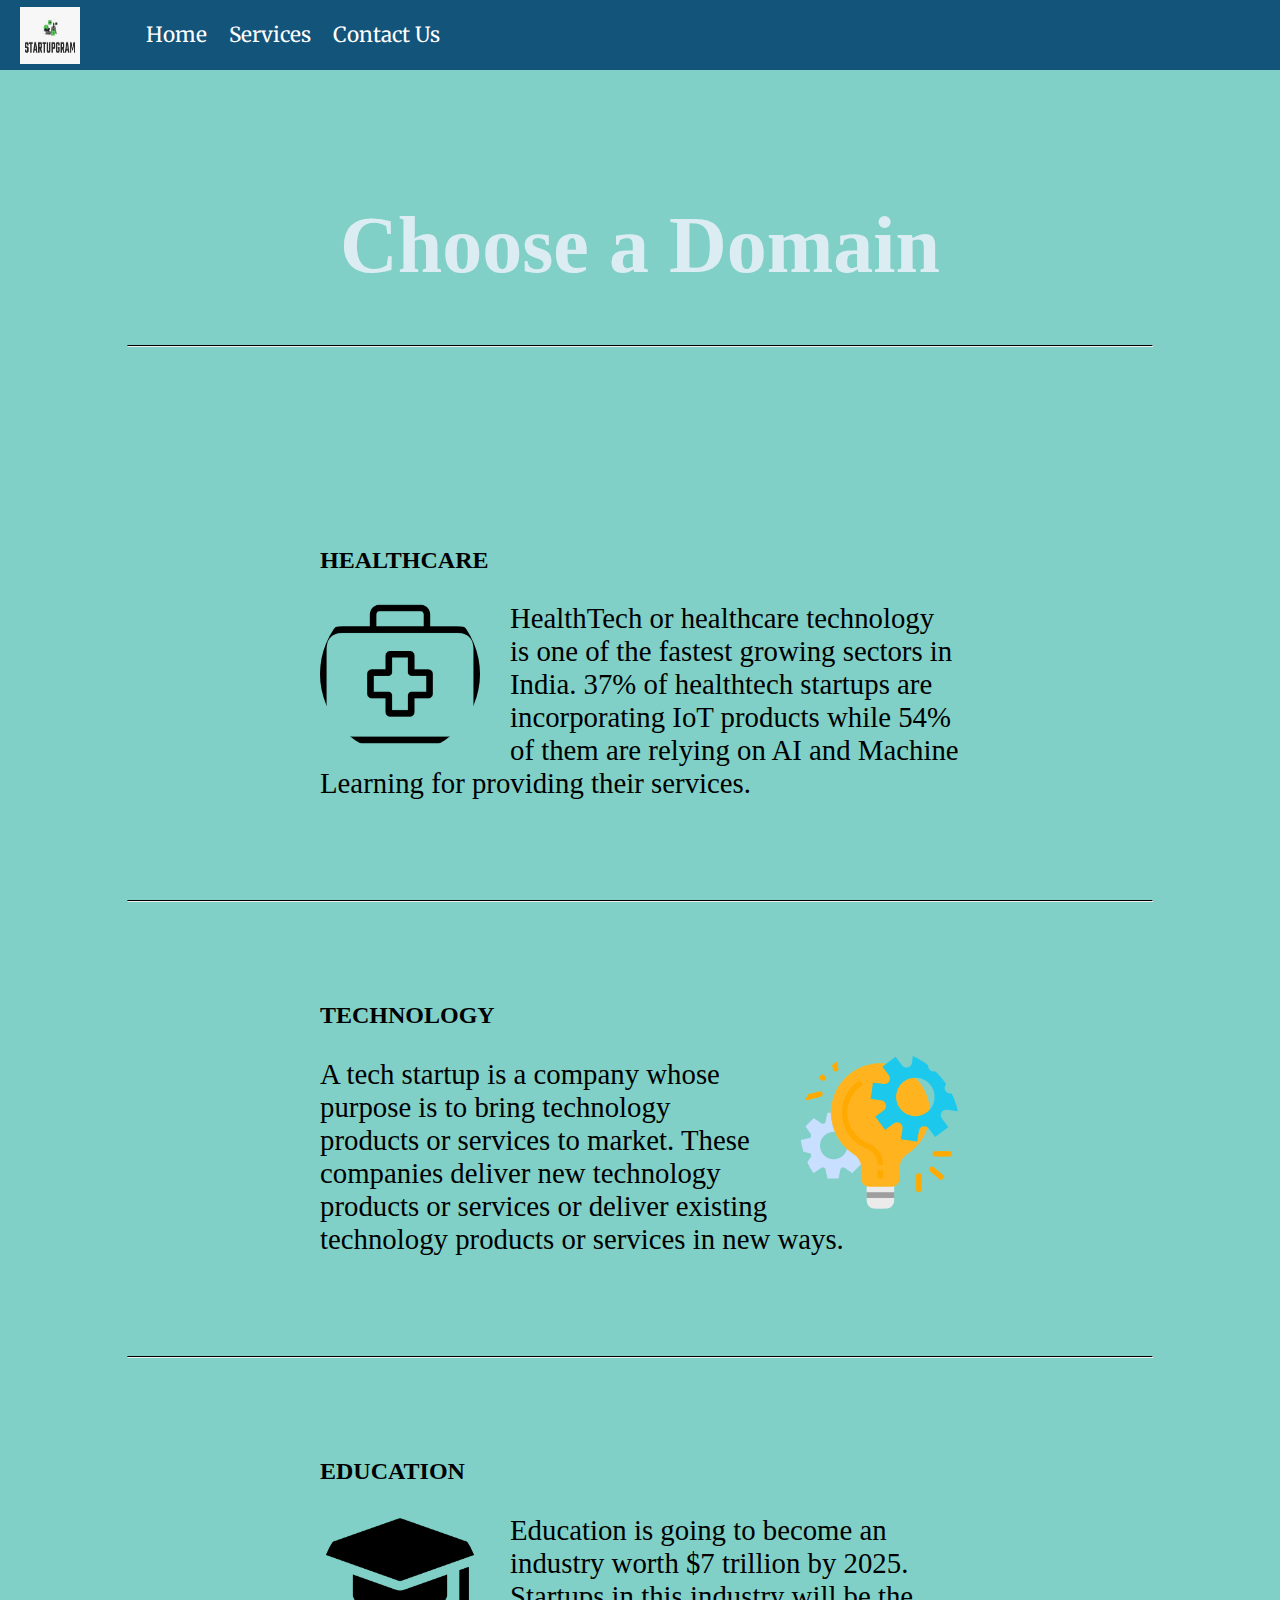
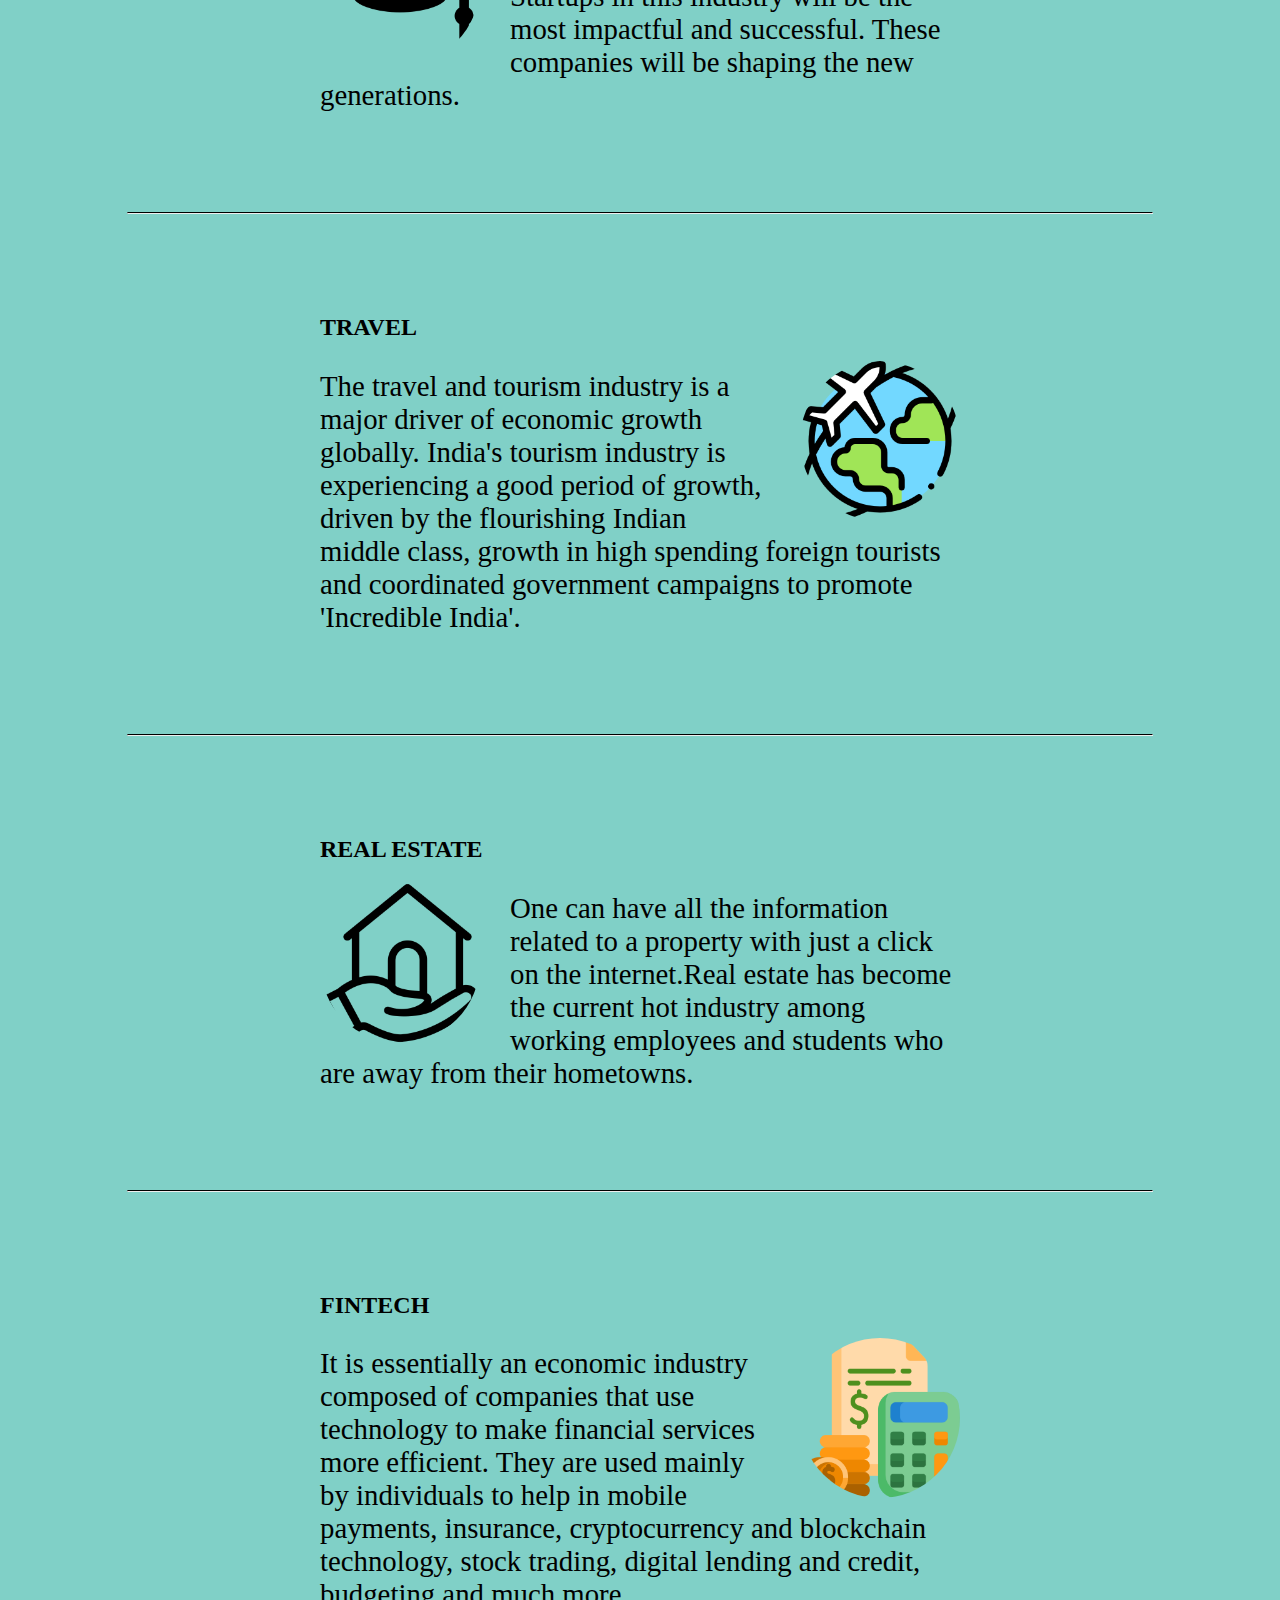
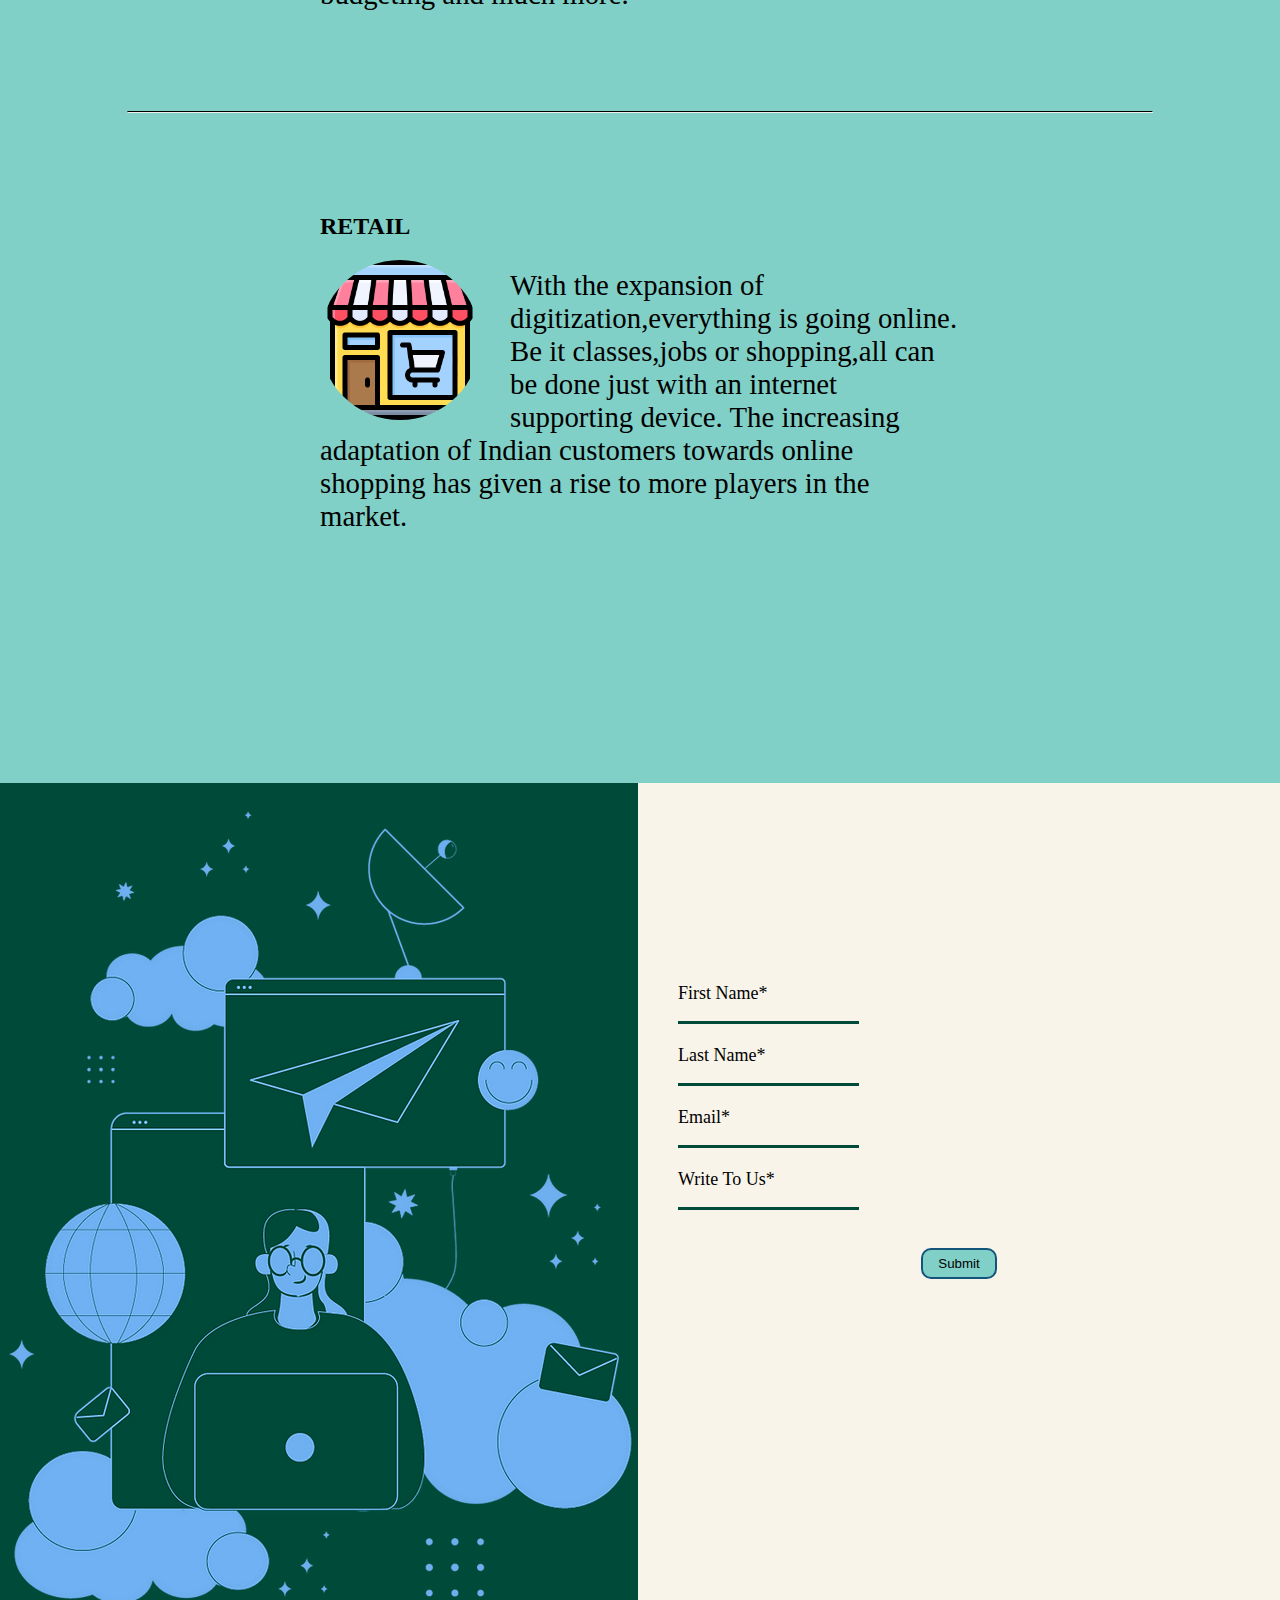
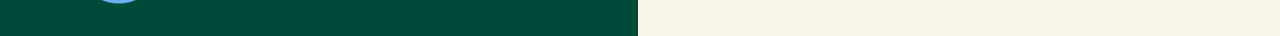
<file: domain.html>
<!DOCTYPE html>
<html lang="en">

<head>
    <meta charset="UTF-8">
    <meta http-equiv="X-UA-Compatible" content="IE=edge">
    <meta name="viewport" content="width=device-width, initial-scale=1.0">
    <title>Document</title>
    <link rel="stylesheet" href="./css/domain.css">
    <link href="https://fonts.googleapis.com/css2?family=Merriweather:wght@300&display=swap" rel="stylesheet">
</head>

<body>
    <nav id="navbar">
        <div id="logo">
            <img class="logo1" src="images/logo.jpeg" alt="Ortaggio">
        </div>
        <ul>
            <li class="item"><a href="homepage.html">Home</a></li>
            <li class="item"><a href="homepage.html">Services</a></li>
            <li class="item"><a href="#contact">Contact Us</a></li>

        </ul>
    </nav>

    <div class="domains">
        <h1>Choose a Domain</h1>
        <hr>
        <div class="btn1">
            <h2 class="title1"> HEALTHCARE</h2>
            <a href=""><img class="health btn" src="images/health.png" alt="skill"></a>
            <p class="btn-desc">HealthTech or healthcare technology is one of the fastest growing sectors in India.
                37% of healthtech startups are incorporating IoT products while 54% of them are relying on AI and
                Machine Learning for providing their services.
            <p>

        </div>
        <hr>
        <div class="btn2">
            <h2 class="title2">TECHNOLOGY</h2>
            <a href=""><img class="tech btn" src="images/tech.png" alt="skill"></a>
            <p class="btn-desc">A tech startup is a company whose purpose is to bring technology products or services to
                market. These companies deliver new technology products or services or deliver existing technology
                products or services in new ways.</p>

        </div>
        <hr>
        <div class="btn3">
            <h2 class="title3">EDUCATION</h2>
            <a href=""><img class="education btn" src="images/education.png" alt="skill"></a>
            <p class="btn-desc">Education is going to become an industry worth $7 trillion by 2025. Startups in this
                industry will be the most impactful and successful. These companies will be shaping the new generations.
            </p>

        </div>
        <hr>
        <div class="btn4">
            <h2 class="title4">TRAVEL</h2>
            <a href=""><img class="travel btn" src="images/travel.png" alt="skill"></a>
            <p class="btn-desc">The travel and tourism industry is a major driver of economic growth globally. India's
                tourism industry is experiencing a good period of growth, driven by the flourishing Indian middle class,
                growth in high spending foreign tourists and coordinated government campaigns to promote 'Incredible
                India'.</p>

        </div>
        <hr>
        <div class="btn5">
            <h2 class="title5">REAL ESTATE</h2>
            <a href=""><img class="real btn" src="images/real-estate.png" alt="skill"></a>
            <p class="btn-desc"> One can have all the information related to a property with just a click on the
                internet.Real estate has become the current hot industry among working employees and students who are
                away from their hometowns.</p>

        </div>
        <hr>
        <div class="btn6">
            <h2 class="title6">FINTECH</h2>
            <a href=""><img class="financial btn" src="images/financial.png" alt="skill"></a>
            <p class="btn-desc">It is essentially an economic industry composed of companies that use technology to make
                financial services more efficient. They are used mainly by individuals to help in mobile payments,
                insurance, cryptocurrency and blockchain technology, stock trading, digital lending and credit,
                budgeting and much more.</p>

        </div>
        <hr>
        <div class="btn7">
            <h2 class="title7">RETAIL</h2>
            <a href=""><img class="retail btn" src="images/retail.png" alt="skill"></a>
            <p class="btn-desc">With the expansion of digitization,everything is going online. Be it classes,jobs or
                shopping,all can be done just with an internet supporting device.
                The increasing adaptation of Indian customers towards online shopping has given a rise to more players
                in the market.</p>

        </div>
    </div>

    <div class="footer" id="contact">
        <div class="im_g">
            <img src="./images/talk.png" alt="">
        </div>
        <div class="form">
            <form action="">
                <label class="name">First Name*</label>
                <input class="name_1" type="text">
                <br>
                <label class="name1">Last Name*</label>
                <input class="name_2" type="text">
                <br>
                <label class="mail">Email*</label>
                <input class="mailbox" type="text">
                <br>
                <label class="write">Write To Us*</label>
                <input class="comments" type="text">
                <br>
                <input class="bt_n" type="submit">
            </form>
        </div>
    </div>
</body>

</html>
</file>
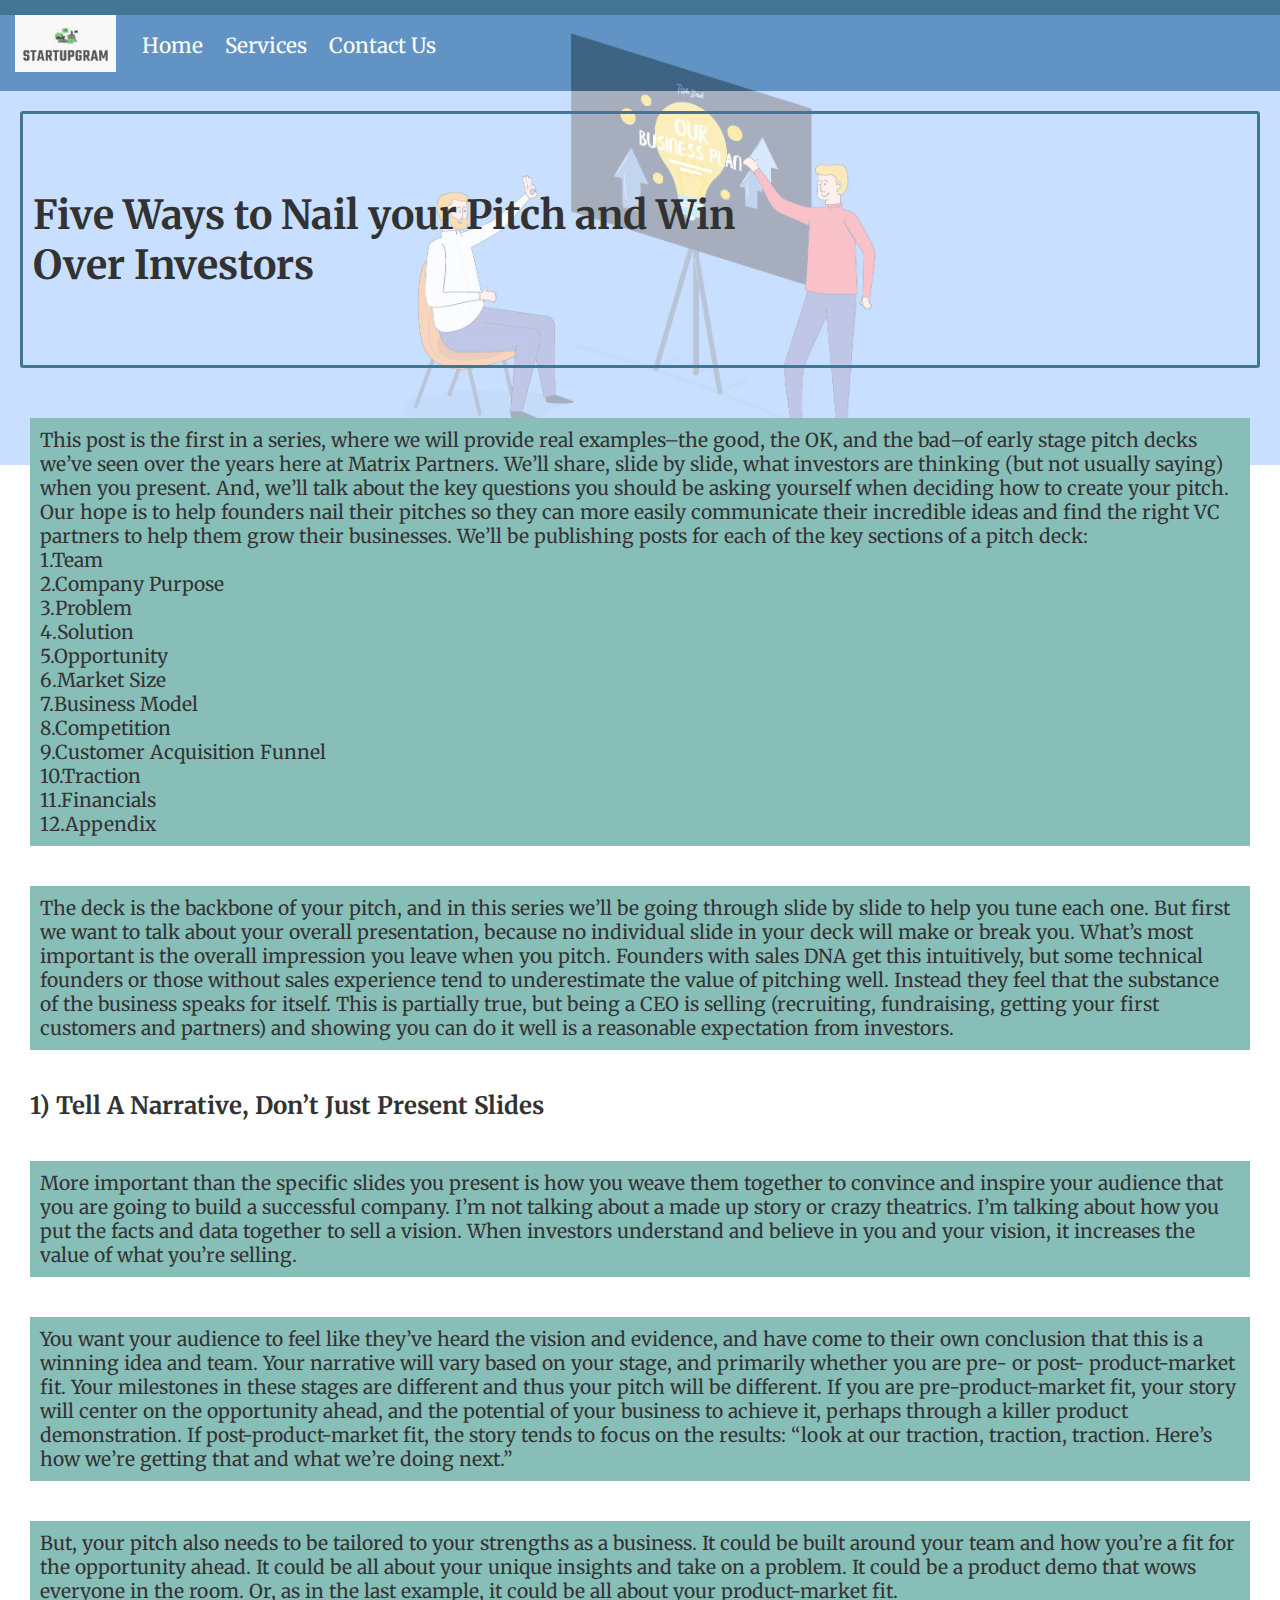
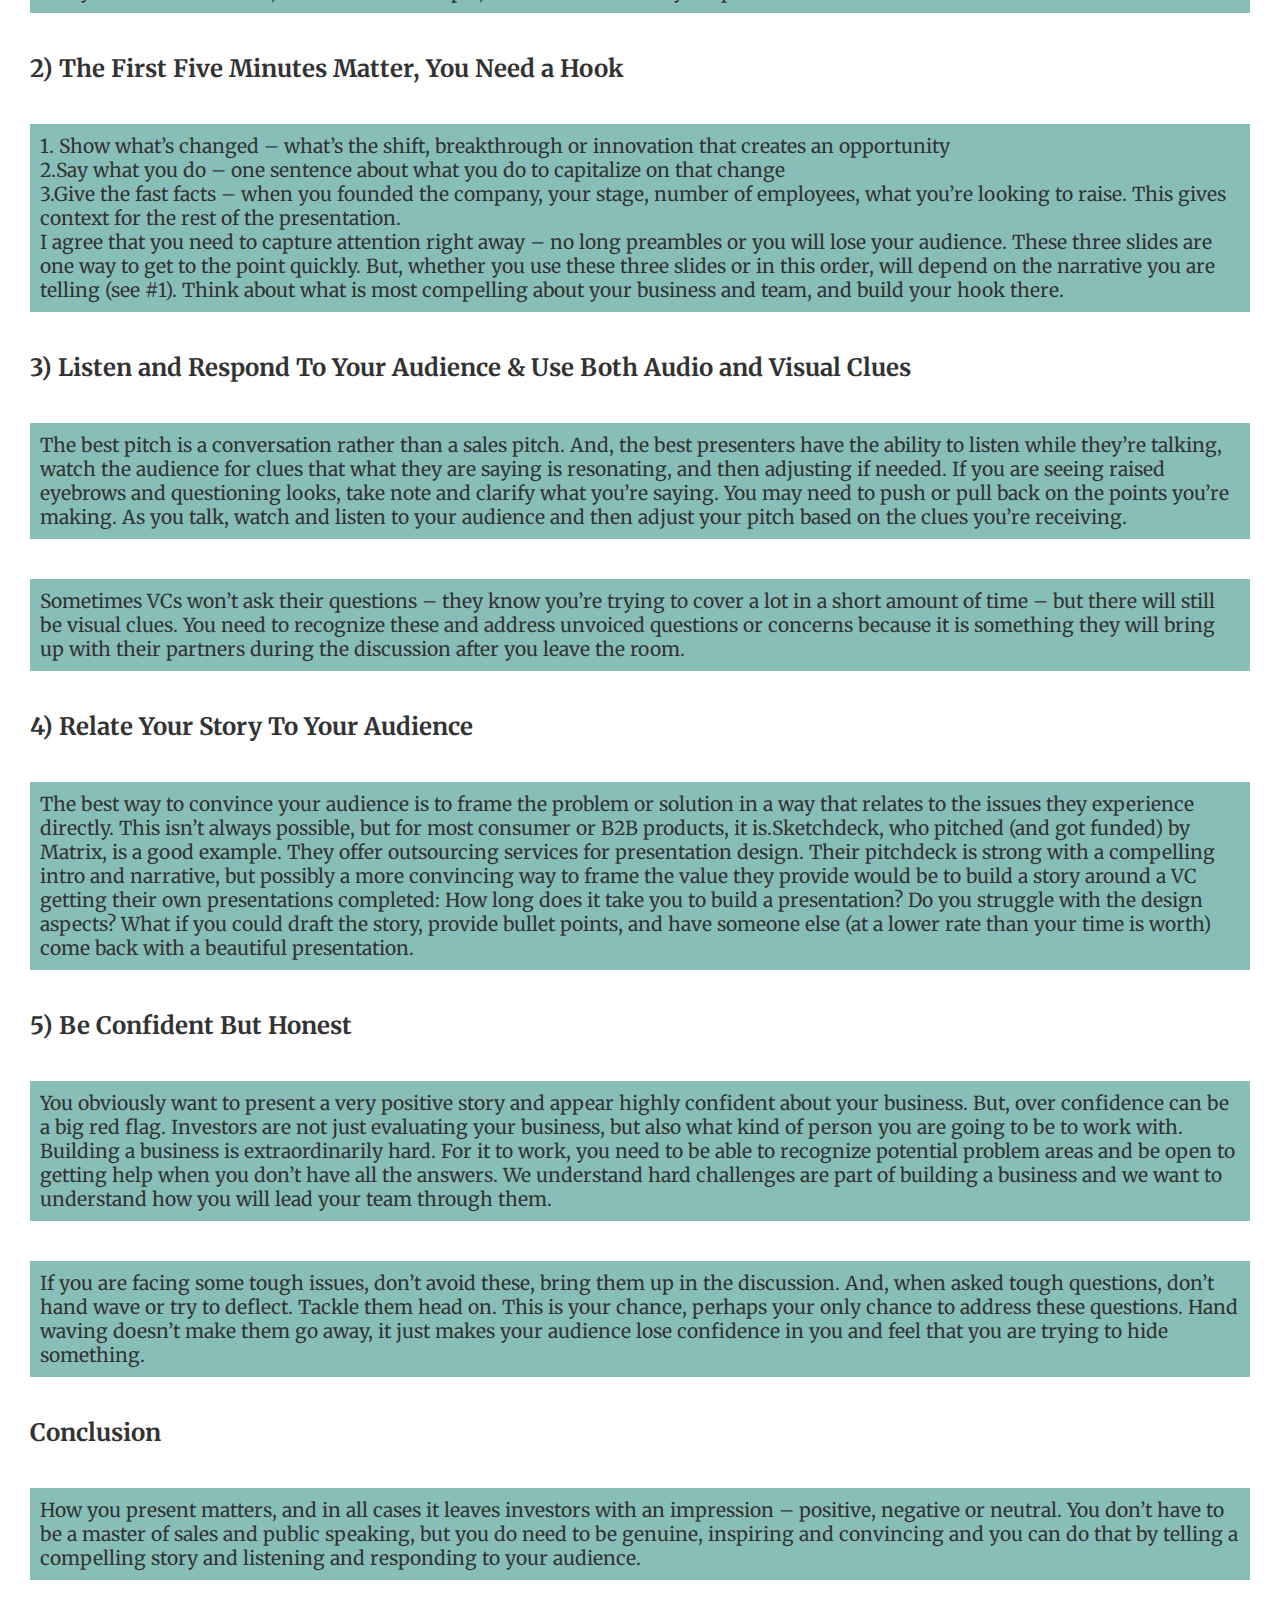
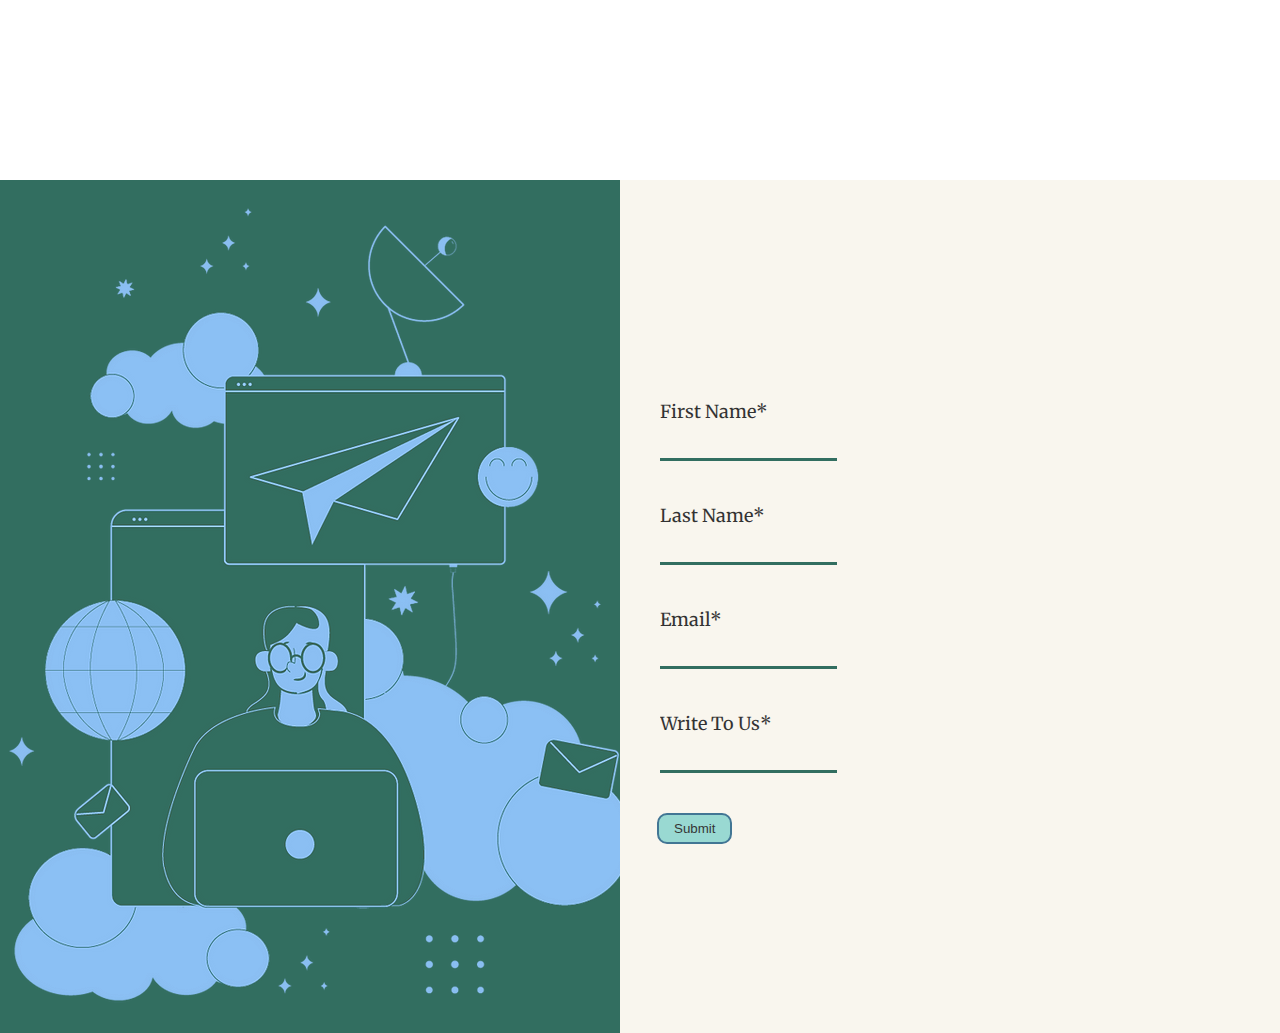
<file: fund.html>
<!DOCTYPE html>
<html lang="en">
<head>
    <meta charset="UTF-8">
    <meta http-equiv="X-UA-Compatible" content="IE=edge">
    <meta name="viewport" content="width=device-width, initial-scale=1.0">
    <title>Document</title>
    <link rel="stylesheet" href="./css/fund.css">
    <link href="https://fonts.googleapis.com/css2?family=Merriweather:wght@300&display=swap" rel="stylesheet">
</head>
<body>
    <nav id="navbar">
        <div id="logo">
            <img src="images/logo.jpeg" alt="Ortaggio">
        </div>
        <ul>
            <li class="item"><a href="homepage.html">Home</a></li>
            <li class="item"><a href="homepage.html">Services</a></li>
            <li class="item"><a href="#contact">Contact Us</a></li>

        </ul>
    </nav>
    <div class="body">
        <div class="cont">
            <h1 class="head">
Five Ways to Nail your Pitch and Win Over Investors</h1>
<br>
<p>This post is the first in a series, where we will provide real examples–the good, the OK, and the bad–of early stage pitch decks we’ve seen over the years here at Matrix Partners. We’ll share, slide by slide, what investors are thinking (but not usually saying) when you present. And, we’ll talk about the key questions you should be asking yourself when deciding how to create your pitch. Our hope is to help founders nail their pitches so they can more easily communicate their incredible ideas and find the right VC partners to help them grow their businesses. We’ll be publishing posts for each of the key sections of a pitch deck:
    <br>

1.Team
<br>
2.Company Purpose
<br>
3.Problem
<br>
4.Solution
<br>
5.Opportunity
<br>
6.Market Size
<br>
7.Business Model
<br>
8.Competition
<br>
9.Customer Acquisition Funnel
<br>
10.Traction
<br>
11.Financials
<br>
12.Appendix</p>
<br>
<p>The deck is the backbone of your pitch, and in this series we’ll be going through slide by slide to help you tune each one. But first we want to talk about your overall presentation, because no individual slide in your deck will make or break you. What’s most important is the overall impression you leave when you pitch. Founders with sales DNA get this intuitively, but some technical founders or those without sales experience tend to underestimate the value of pitching well. Instead they feel that the substance of the business speaks for itself. This is partially true, but being a CEO is selling (recruiting, fundraising, getting your first customers and partners) and showing you can do it well is a reasonable expectation from investors.</p>
<br>
<h2 class="head1">1) Tell A Narrative, Don’t Just Present Slides</h2>
<br>
<p>More important than the specific slides you present is how you weave them together to convince and inspire your audience that you are going to build a successful company. I’m not talking about a made up story or crazy theatrics. I’m talking about how you put the facts and data together to sell a vision. When investors understand and believe in you and your vision, it increases the value of what you’re selling.</p>
<br>
<p>You want your audience to feel like they’ve heard the vision and evidence, and have come to their own conclusion that this is a winning idea and team.

Your narrative will vary based on your stage, and primarily whether you are pre- or post- product-market fit. Your milestones in these stages are different and thus your pitch will be different. If you are pre-product-market fit, your story will center on the opportunity ahead, and the potential of your business to achieve it, perhaps through a killer product demonstration. If post-product-market fit, the story tends to focus on the results: “look at our traction, traction, traction. Here’s how we’re getting that and what we’re doing next.”</p>
<br>
<p>But, your pitch also needs to be tailored to your strengths as a business. It could be built around your team and how you’re a fit for the opportunity ahead. It could be all about your unique insights and take on a problem. It could be a product demo that wows everyone in the room. Or, as in the last example, it could be all about your product-market fit.</p>
<br>
    <h2 class="head1">2) The First Five Minutes Matter, You Need a Hook</h2>
    <br>
    <p>1. Show what’s changed – what’s the shift, breakthrough or innovation that creates an opportunity 
        <br>
2.Say what you do – one sentence about what you do to capitalize on that change
<br>
3.Give the fast facts – when you founded the company, your stage, number of employees, what you’re looking to raise. This gives context for the rest of the presentation.
<br>
I agree that you need to capture attention right away – no long preambles or you will lose your audience. These three slides are one way to get to the point quickly. But, whether you use these three slides or in this order, will depend on the narrative you are telling (see #1). Think about what is most compelling about your business and team, and build your hook there.</p>
<br>
<h2 class="head1">3) Listen and Respond To Your Audience & Use Both Audio and Visual Clues</h2>
<br>
<p>The best pitch is a conversation rather than a sales pitch. And, the best presenters have the ability to listen while they’re talking, watch the audience for clues that what they are saying is resonating, and then adjusting if needed. If you are seeing raised eyebrows and questioning looks, take note and clarify what you’re saying. You may need to push or pull back on the points you’re making.

As you talk, watch and listen to your audience and then adjust your pitch based on the clues you’re receiving.</p>
<br>
<p>Sometimes VCs won’t ask their questions – they know you’re trying to cover a lot in a short amount of time – but there will still be visual clues. You need to recognize these and address unvoiced questions or concerns because it is something they will bring up with their partners during the discussion after you leave the room.</p>
<br>
<h2 class="head1">4) Relate Your Story To Your Audience</h2>
<br>
<p>The best way to convince your audience is to frame the problem or solution in a way that relates to the issues they experience directly. This isn’t always possible, but for most consumer or B2B products, it is.Sketchdeck, who pitched (and got funded) by Matrix, is a good example. They offer outsourcing services for presentation design. Their pitchdeck is strong with a compelling intro and narrative, but possibly a more convincing way to frame the value they provide would be to build a story around a VC getting their own presentations completed: How long does it take you to build a presentation? Do you struggle with the design aspects? What if you could draft the story, provide bullet points, and have someone else (at a lower rate than your time is worth) come back with a beautiful presentation.</p>
<br>
<h2 class="head1">5) Be Confident But Honest</h2>
<br>
<p>You obviously want to present a very positive story and appear highly confident about your business. But, over confidence can be a big red flag. Investors are not just evaluating your business, but also what kind of person you are going to be to work with. Building a business is extraordinarily hard. For it to work, you need to be able to recognize potential problem areas and be open to getting help when you don’t have all the answers.

We understand hard challenges are part of building a business and we want to understand how you will lead your team through them.</p>
<br>
<p>If you are facing some tough issues, don’t avoid these, bring them up in the discussion. And, when asked tough questions, don’t hand wave or try to deflect. Tackle them head on. This is your chance, perhaps your only chance to address these questions. Hand waving doesn’t make them go away, it just makes your audience lose confidence in you and feel that you are trying to hide something.</p>
<br>
<h2 class="head1">Conclusion</h2>
<br>
<p>How you present matters, and in all cases it leaves investors with an impression – positive, negative or neutral. You don’t have to be a master of sales and public speaking, but you do need to be genuine, inspiring and convincing and you can do that by telling a compelling story and listening and responding to your audience.</p>
<br>
        </div>
    </div>
    <div class="footer" id="contact">
        <div class="im_g">
            <img src="./images/talk.png" alt="">
        </div>
        <div class="form">
            <form action="">
                <label class="name">First Name*</label>
                <input class="name_1" type="text">
                <br>
                <label class="name1">Last Name*</label>
                <input class="name_2" type="text">
                <br>
                <label class="mail">Email*</label>
                <input class="mailbox" type="text">
                <br>
                <label class="write">Write To Us*</label>
                <input class="comments" type="text">
                <br>
                <input class="bt_n" type="submit">
            </form>
        </div>
    </div>
</body>
</html>
</file>
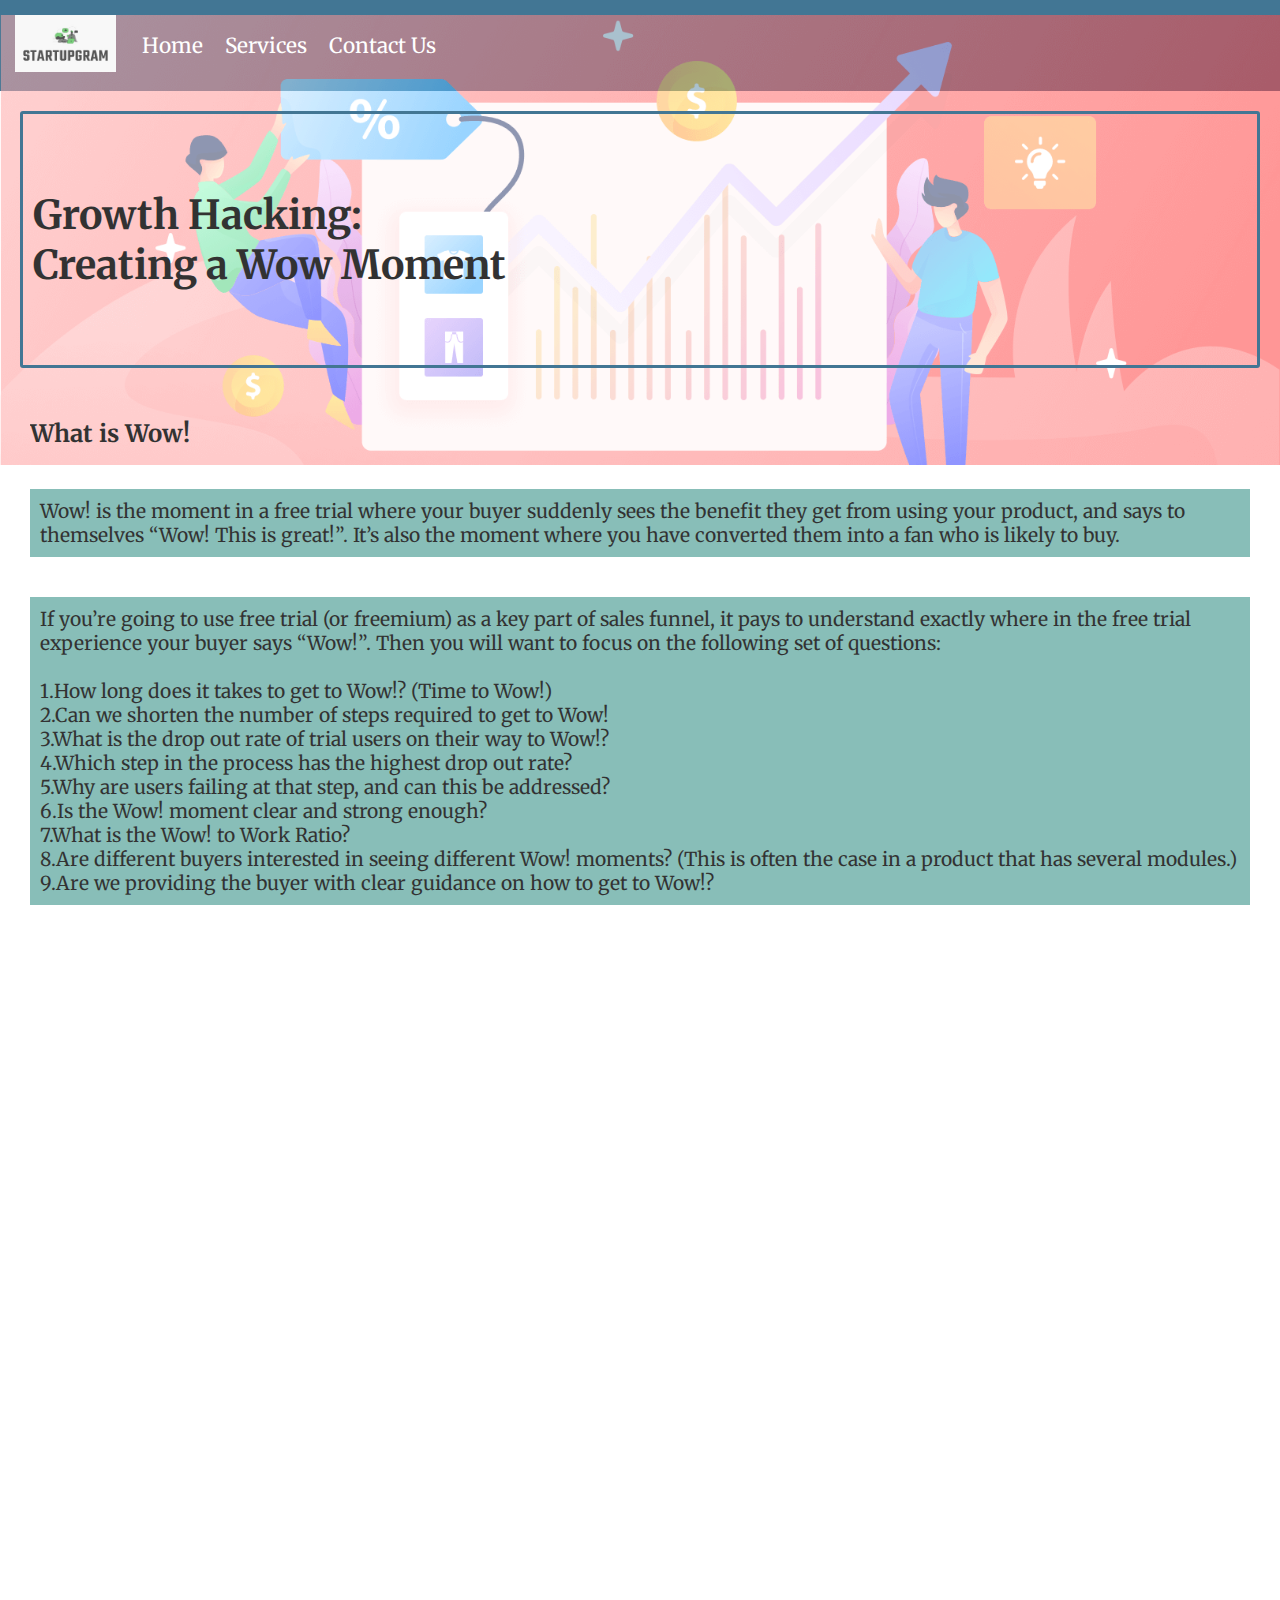
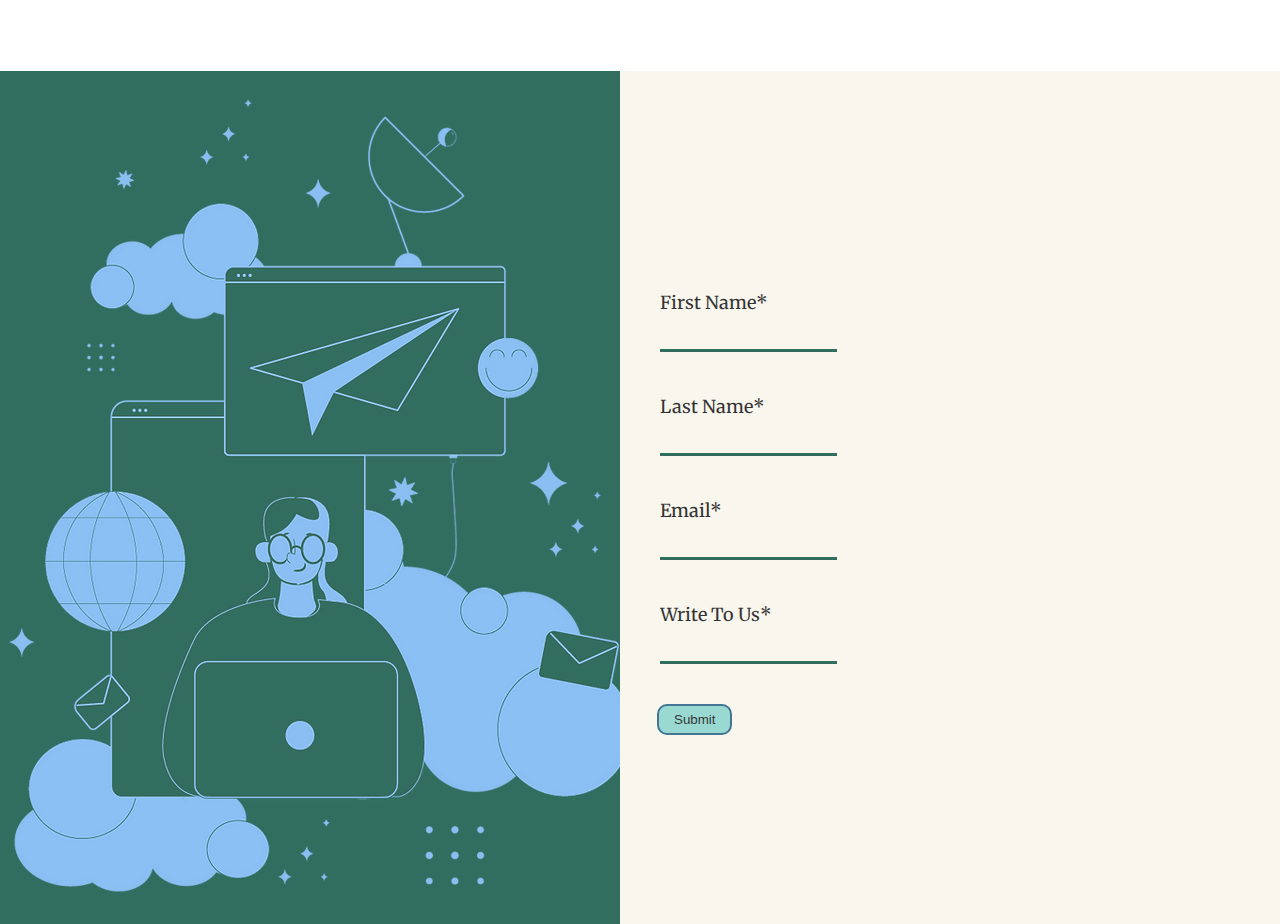
<file: growth.html>
<!DOCTYPE html>
<html lang="en">
<head>
    <meta charset="UTF-8">
    <meta http-equiv="X-UA-Compatible" content="IE=edge">
    <meta name="viewport" content="width=device-width, initial-scale=1.0">
    <title>Document</title>
    <link rel="stylesheet" href="./css/growth.css">
    <link href="https://fonts.googleapis.com/css2?family=Merriweather:wght@300&display=swap" rel="stylesheet">
</head>
<body>
     <nav id="navbar">
        <div id="logo">
            <img src="images/logo.jpeg" alt="Ortaggio">
        </div>
        <ul>
            <li class="item"><a href="homepage.html">Home</a></li>
            <li class="item"><a href="homepage.html">Services</a></li>
            <li class="item"><a href="#contact">Contact Us</a></li>

        </ul>
    </nav>
    <div class="body">
        <div class="cont">
            <h1 class="head">Growth Hacking: 
                <br>
                Creating a Wow Moment</h1>
                <br>

            <div class="para">
                <h2 class="head1">What is Wow!</h2>
                <br>
                <p>Wow! is the moment in a free trial where your buyer suddenly sees the benefit they get from using your product, and says to themselves “Wow! This is great!”.  It’s also the moment where you have converted them into a fan who is likely to buy.</p>
                <br>
                <p>If you’re going to use free trial (or freemium) as a key part of sales funnel, it pays to understand exactly where in the free trial experience your buyer says “Wow!”. Then you will want to focus on the following set of questions:
                    <br>
                    <br>

1.How long does it takes to get to Wow!? (Time to Wow!)
<br>
2.Can we shorten the number of steps required to get to Wow!
<br>
3.What is the drop out rate of trial users on their way to Wow!?
<br>
4.Which step in the process has the highest drop out rate?
<br>
5.Why are users failing at that step, and can this be addressed?
<br>
6.Is the Wow! moment clear and strong enough?
<br>
7.What is the Wow! to Work Ratio?
<br>
8.Are different buyers interested in seeing different Wow! moments? (This is often the case in a product that has several modules.)
<br>
9.Are we providing the buyer with clear guidance on how to get to Wow!?</p>
            </div>
        </div>
        <div class="videos">
            <div class="vid1"><iframe title="vimeo-player" src="https://player.vimeo.com/video/300421093?h=89bfec81ff" width="1000" height="562" frameborder="0" allowfullscreen></iframe></div>
        </div>
    </div>
    <div class="footer" id="contact">
        <div class="im_g">
            <img src="./images/talk.png" alt="">
        </div>
        <div class="form">
            <form action="">
                <label class="name">First Name*</label>
                <input class="name_1" type="text">
                <br>
                <label class="name1">Last Name*</label>
                <input class="name_2" type="text">
                <br>
                <label class="mail">Email*</label>
                <input class="mailbox" type="text">
                <br>
                <label class="write">Write To Us*</label>
                <input class="comments" type="text">
                <br>
                <input class="bt_n" type="submit">
            </form>
        </div>
    </div>
</body>
</html>
</file>
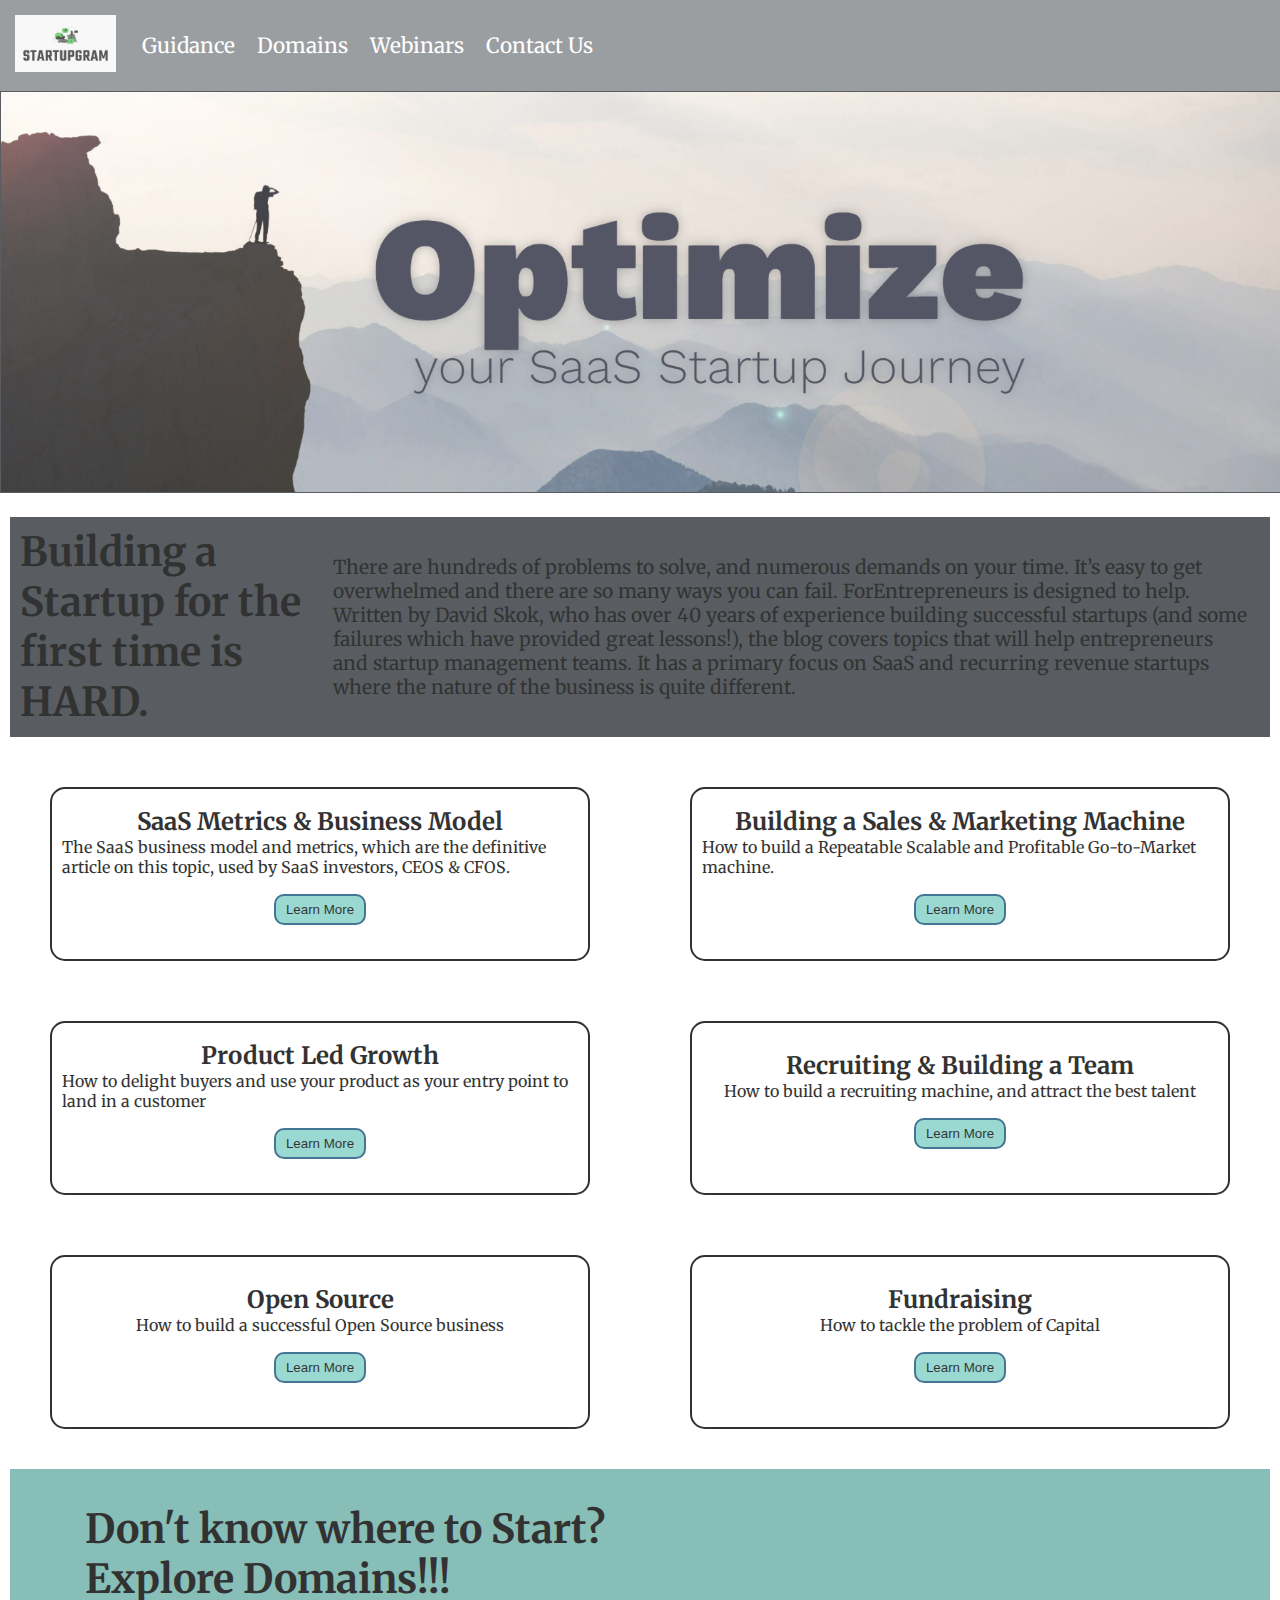
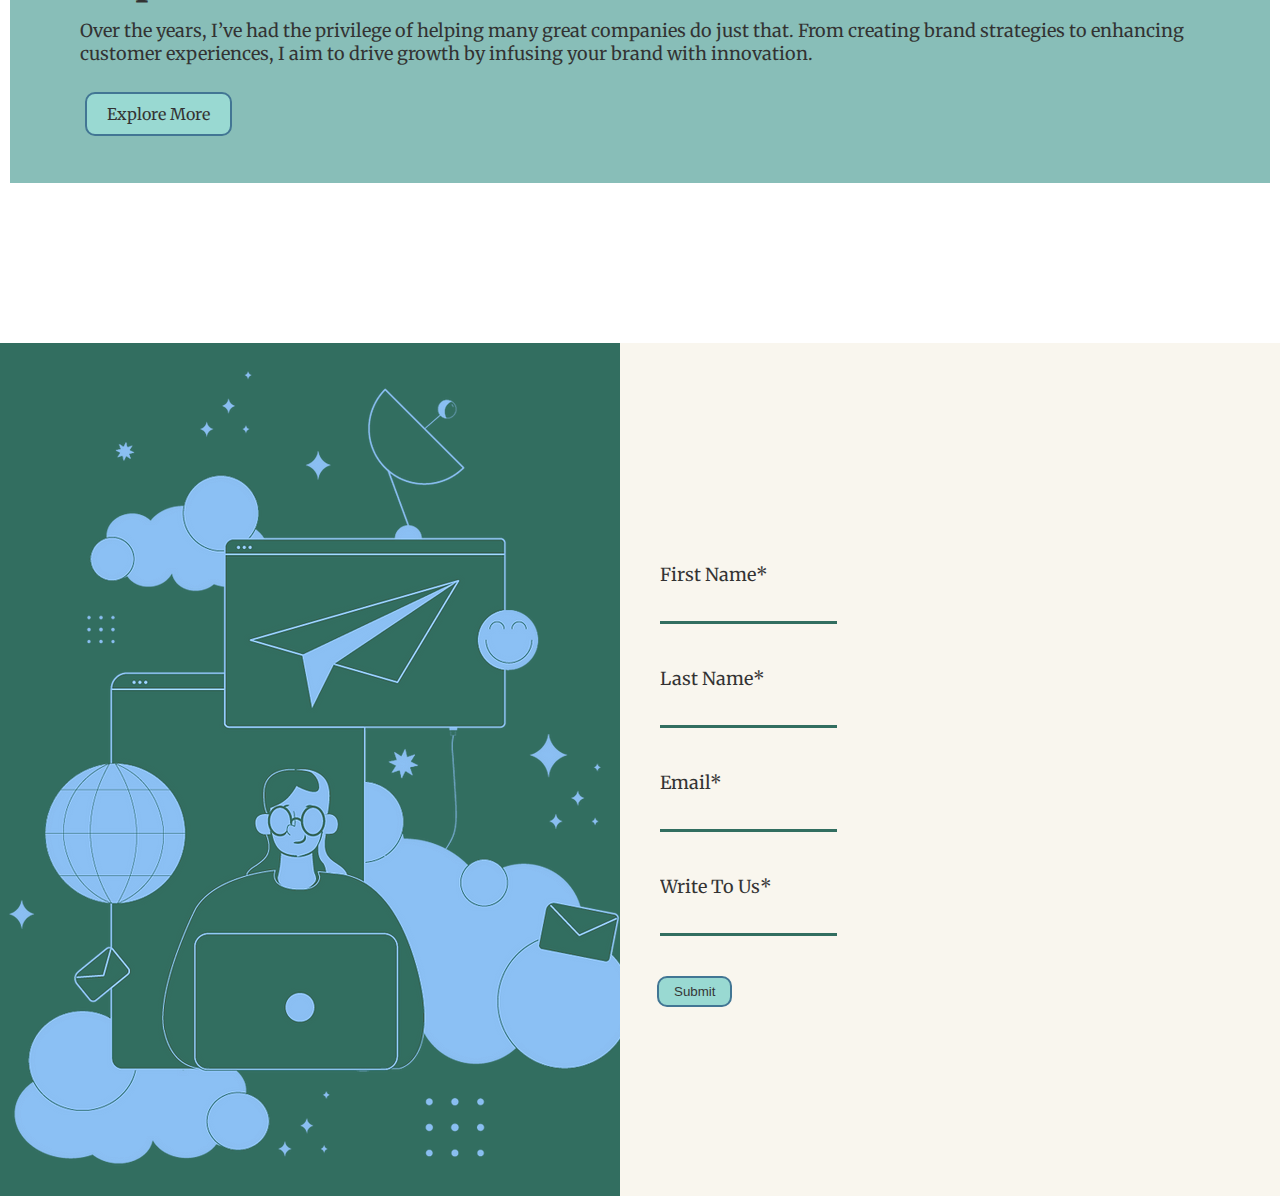
<file: homepage.html>
<!DOCTYPE html>
<html lang="en">

<head>
    <meta charset="UTF-8">
    <meta http-equiv="X-UA-Compatible" content="IE=edge">
    <meta name="viewport" content="width=device-width, initial-scale=1.0">
    <title>Hackeronis</title>
    <link rel="stylesheet" href="./css/homepage.css">
    <link href="https://fonts.googleapis.com/css2?family=Merriweather:wght@300&display=swap" rel="stylesheet">
</head>

<body>
    <nav id="navbar">
        <div id="logo">
            <a href="homepage.html"><img src="images/logo.jpeg" alt="Ortaggio"></a>
        </div>
        <ul>
            <li class="item"><a href="#Guidance">Guidance</a></li>
            <li class="item"><a href="#domains">Domains</a></li>
            <li class="item"><a href="#webinar">Webinars</a></li>
            <li class="item"><a href="#contact">Contact Us</a></li>

        </ul>
    </nav>

    <div class="img">
        <img src="./images/motivation.png" alt="">
    </div>
    <div class="body">
        <div class="mainexp">
            <h1 class="head">
                Building a Startup for the first time is HARD.
            </h1>
            <p class="bl_og">There are hundreds of problems to solve, and numerous demands on your time. It’s easy to get overwhelmed
                and there are so many ways you can fail. ForEntrepreneurs is designed to help. Written by David Skok,
                who has over 40 years of experience building successful startups (and some failures which have provided
                great lessons!), the blog covers topics that will help entrepreneurs and startup management teams. It
                has a primary focus on SaaS and recurring revenue startups where the nature of the business is quite
                different.</p>
        </div>
        <div class="blog" id="Guidance">
            <div class="blog1">

                <h2 class="head1">SaaS Metrics & Business Model</h2>
                <p class="bl_og">The SaaS business model and metrics, which are the
                    definitive
                    article on this topic, used by SaaS investors, CEOS & CFOS.</p>
                <button class="btn"><a href="saas.html">Learn More</a></button>
            </div>
            <div class="blog2">

                <h2 class="head1">
                    Building a Sales & Marketing Machine
                </h2>
                <p class="bl_og">How to build a Repeatable Scalable and Profitable Go-to-Market machine.</p>
                <button class="btn"><a href="marketing.html">Learn More</a></button>
            </div>
        </div>
        <div class="blog_1">
            <div class="blog3">

                <h2 class="head1">Product Led Growth</h2>
                <p class="bl_og">How to delight buyers and use your product as your entry point to land in a customer</p>
                <button class="btn"><a href="growth.html">Learn More</a></button>
            </div>
            <div class="blog4">

                <h2 class="head1">Recruiting & Building a Team</h2>
                <p class="bl_og">How to build a recruiting machine, and attract the best talent</p>
                <button class="btn"><a href="recruit.html">Learn More</a></button>
            </div>
        </div>
        <div class="blog_2">
            <div class="blog5">

                <h2 class="head1">Open Source</h2>
                <p class="bl_og">How to build a successful Open Source business</p>
                <button class="btn"><a href="open.html">Learn More</a></button>
            </div>
            <div class="blog6">

                <h2 class="head1">Fundraising</h2>
                <p class="bl_og">How to tackle the problem of Capital</p>
                <button class="btn"><a href="fund.html" style="text-decoration: none;">Learn More</a></button>
            </div>
        </div>
    </div>
    <div class="body2" id="domains">
        <div class="head2">
            <h1 class="head">
                Don't know where to Start?
                <br>
                Explore Domains!!!
            </h1>
        </div>
        <div class="explore">
            <p>Over the years, I’ve had the privilege of helping many great companies do just that. From creating brand
                strategies to enhancing customer experiences, I aim to drive growth by infusing your brand with
                innovation.
                <br>
                </p>
                <div class="exp">
                <button class="btn_e"><a href="domain.html">Explore More</a></button></div>
        </div>
    </div>
    <div class="footer" id="contact">
        <div class="im_g">
            <img src="./images/talk.png" alt="">
        </div>
        <div class="form">
            <form action="">
                <label class="name">First Name*</label>
                <input class="name_1" type="text">
                <br>
                <label class="name1">Last Name*</label>
                <input class="name_2" type="text">
                <br>
                <label class="mail">Email*</label>
                <input class="mailbox" type="text">
                <br>
                <label class="write">Write To Us*</label>
                <input class="comments" type="text">
                <br>
                <input class="bt_n" type="submit">
            </form>
        </div>
    </div>
</body>

</html>
</file>
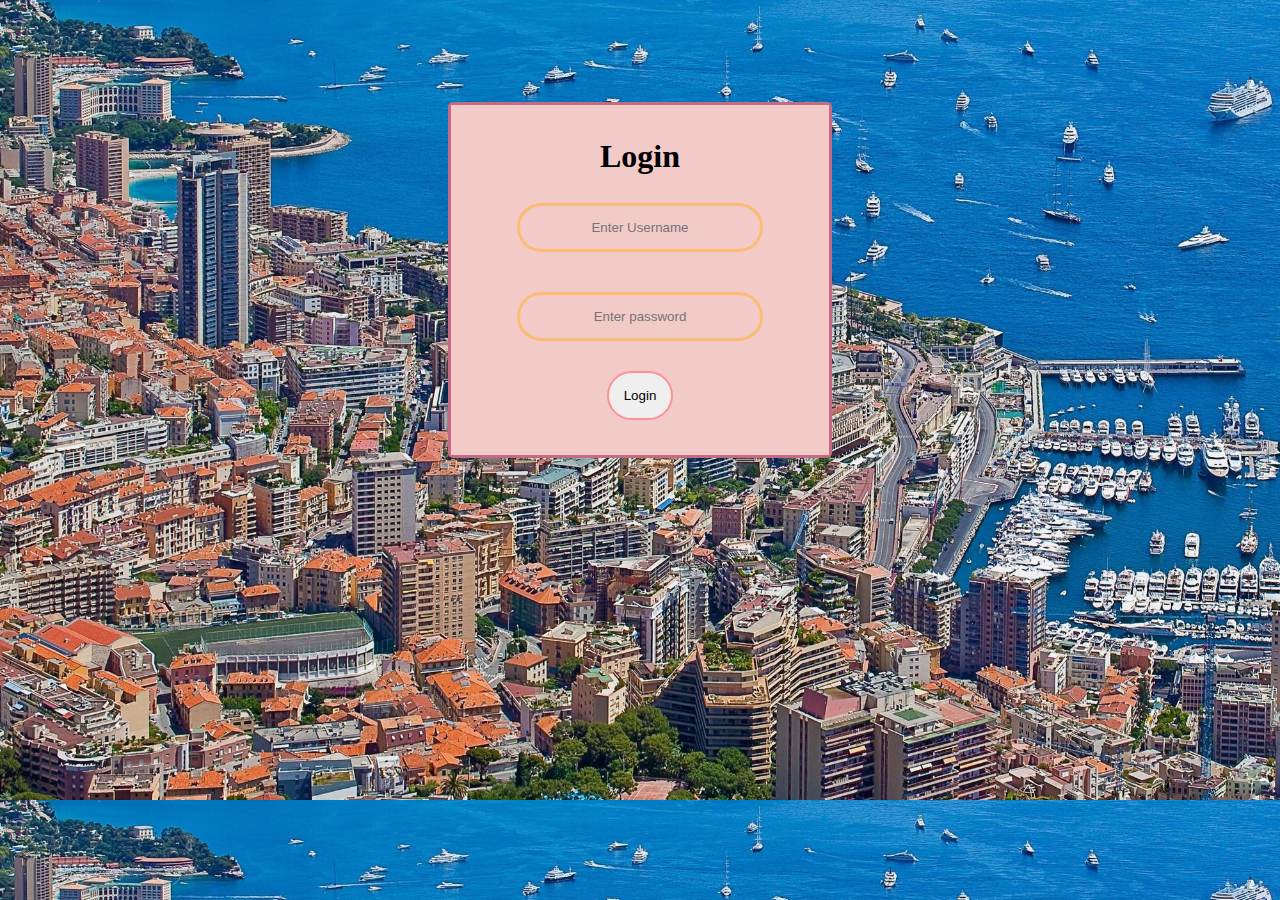
<file: login.html>
<!DOCTYPE html>
<html lang="en">
<head>
    <meta charset="UTF-8">
    <meta http-equiv="X-UA-Compatible" content="IE=edge">
    <meta name="viewport" content="width=device-width, initial-scale=1.0">
    <title>Login</title>
    <link rel="stylesheet" href="/css/login.css">
    <script src="/js/login.js"></script>

</head>
<body>
    <form action="login.html" class="box" method="post">
        <h1>
            Login
        </h1>
        <input type="text" id="username" placeholder="Enter Username" name="">
        <input type="password" id="password" placeholder="Enter password" name="">
        <input type="submit" value="Login" onclick="validate()">

    </form>
</body>
</html>
</file>
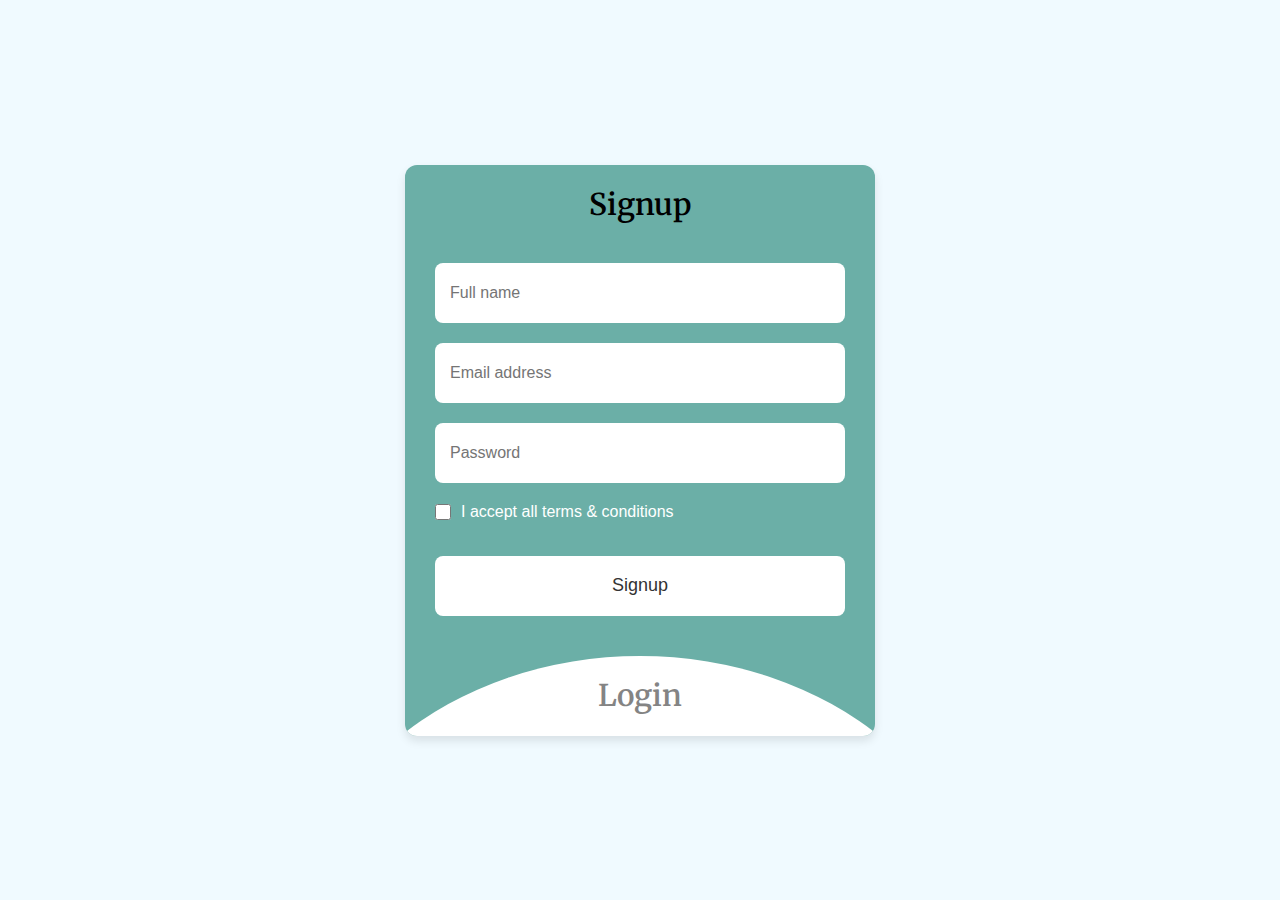
<file: login1.html>
<!DOCTYPE html>
<!-- Coding by CodingLab || www.codinglabweb.com -->
<html lang="en">
  <head>
    <meta charset="UTF-8" />
    <meta http-equiv="X-UA-Compatible" content="IE=edge" />
    <meta name="viewport" content="width=device-width, initial-scale=1.0" />
    <title>Login & Signup Form</title>
    <link rel="stylesheet" href="./css/style.css" />
    <link href="https://fonts.googleapis.com/css2?family=Merriweather:wght@300&display=swap" rel="stylesheet">
  </head>
  <body>
    <section class="wrapper">
      <div class="form signup">
        <header>Signup</header>
        <form action="#">
          <input type="text" placeholder="Full name" required />
          <input type="text" placeholder="Email address" required />
          <input type="password" placeholder="Password" required />
          <div class="checkbox">
            <input type="checkbox" id="signupCheck" />
            <label for="signupCheck">I accept all terms & conditions</label>
          </div>
          <input type="submit" value="Signup" />
        </form>
      </div>

      <div class="form login">
        <header>Login</header>
        <form action="#">
          <input type="text" placeholder="Email address" required />
          <input type="password" placeholder="Password" required />
          <a href="#">Forgot password?</a>
          <input type="submit" value="Login" />
        </form>
      </div>

      <script>
        const wrapper = document.querySelector(".wrapper"),
          signupHeader = document.querySelector(".signup header"),
          loginHeader = document.querySelector(".login header");

        loginHeader.addEventListener("click", () => {
          
          wrapper.classList.add("active");
          
        });
        signupHeader.addEventListener("click", () => {
          
          wrapper.classList.remove("active");
          
        });
      </script>
    </section>
  </body>
</html>
</file>
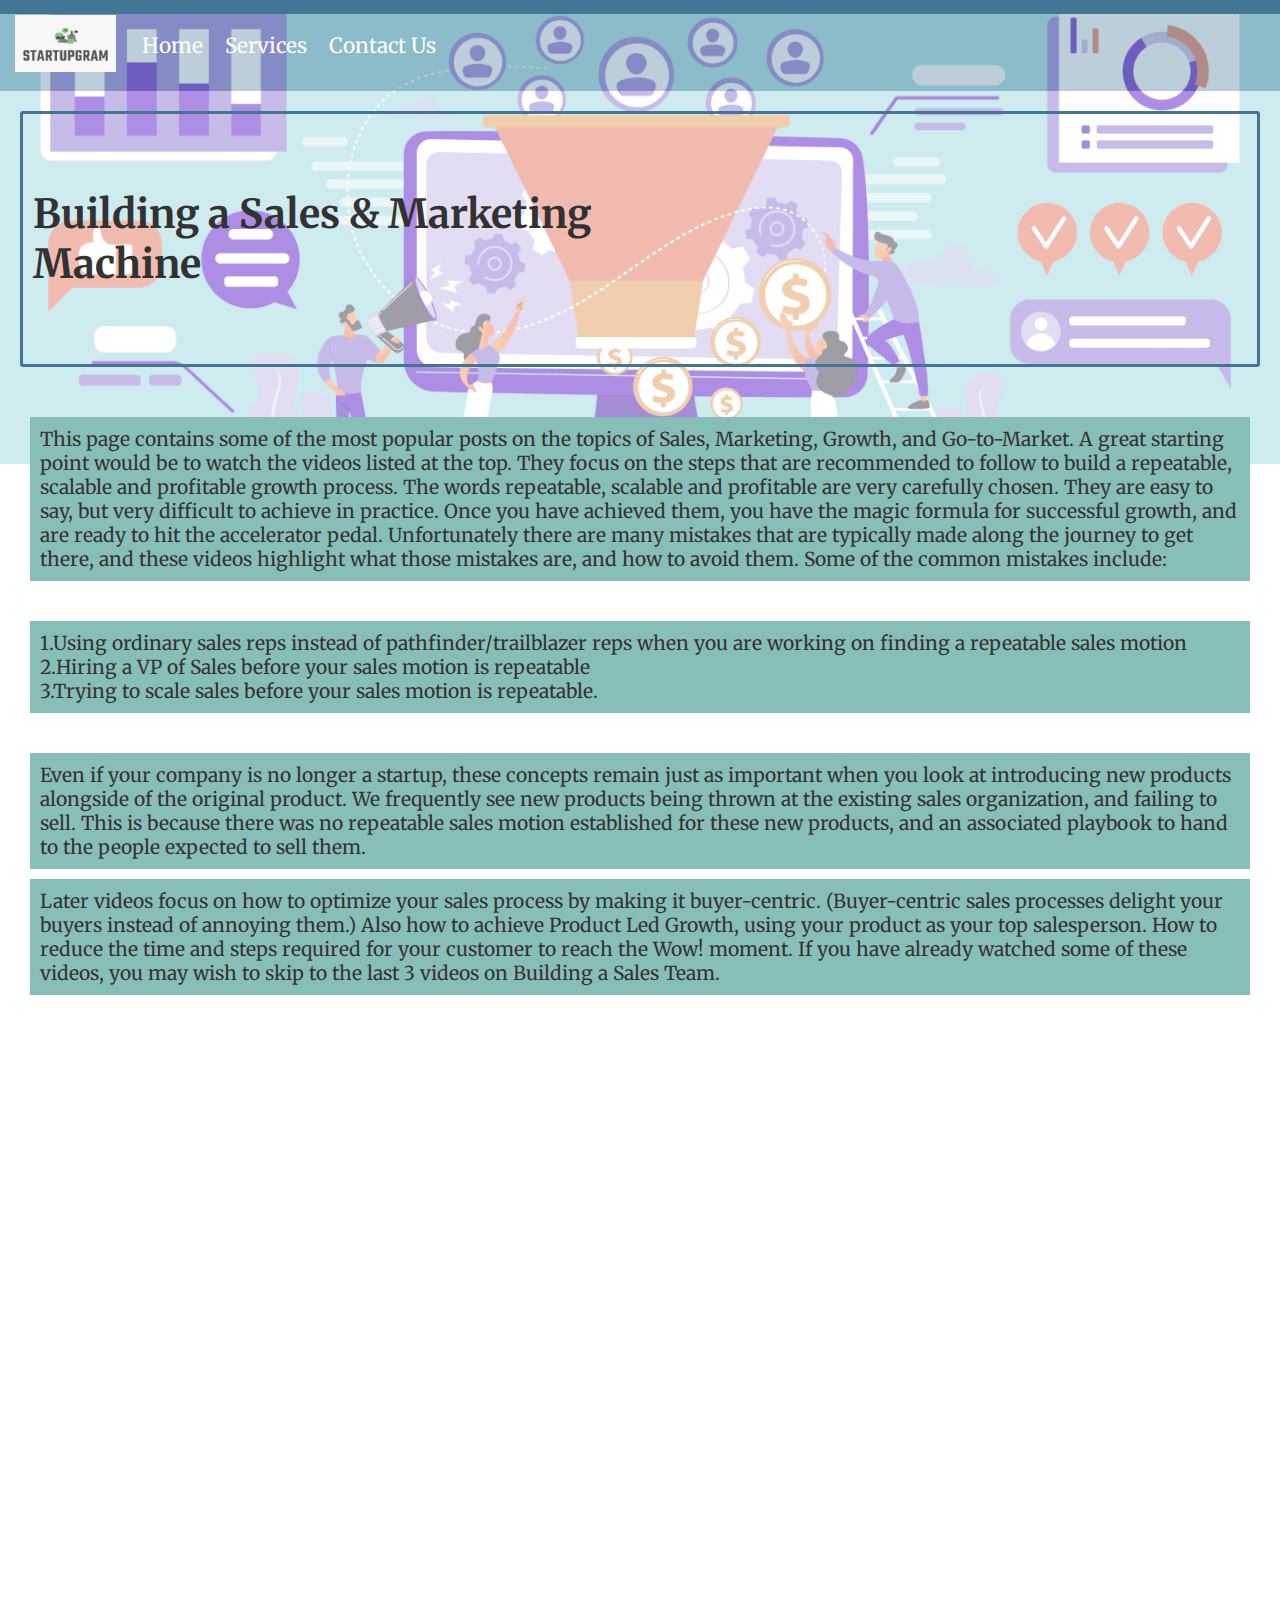
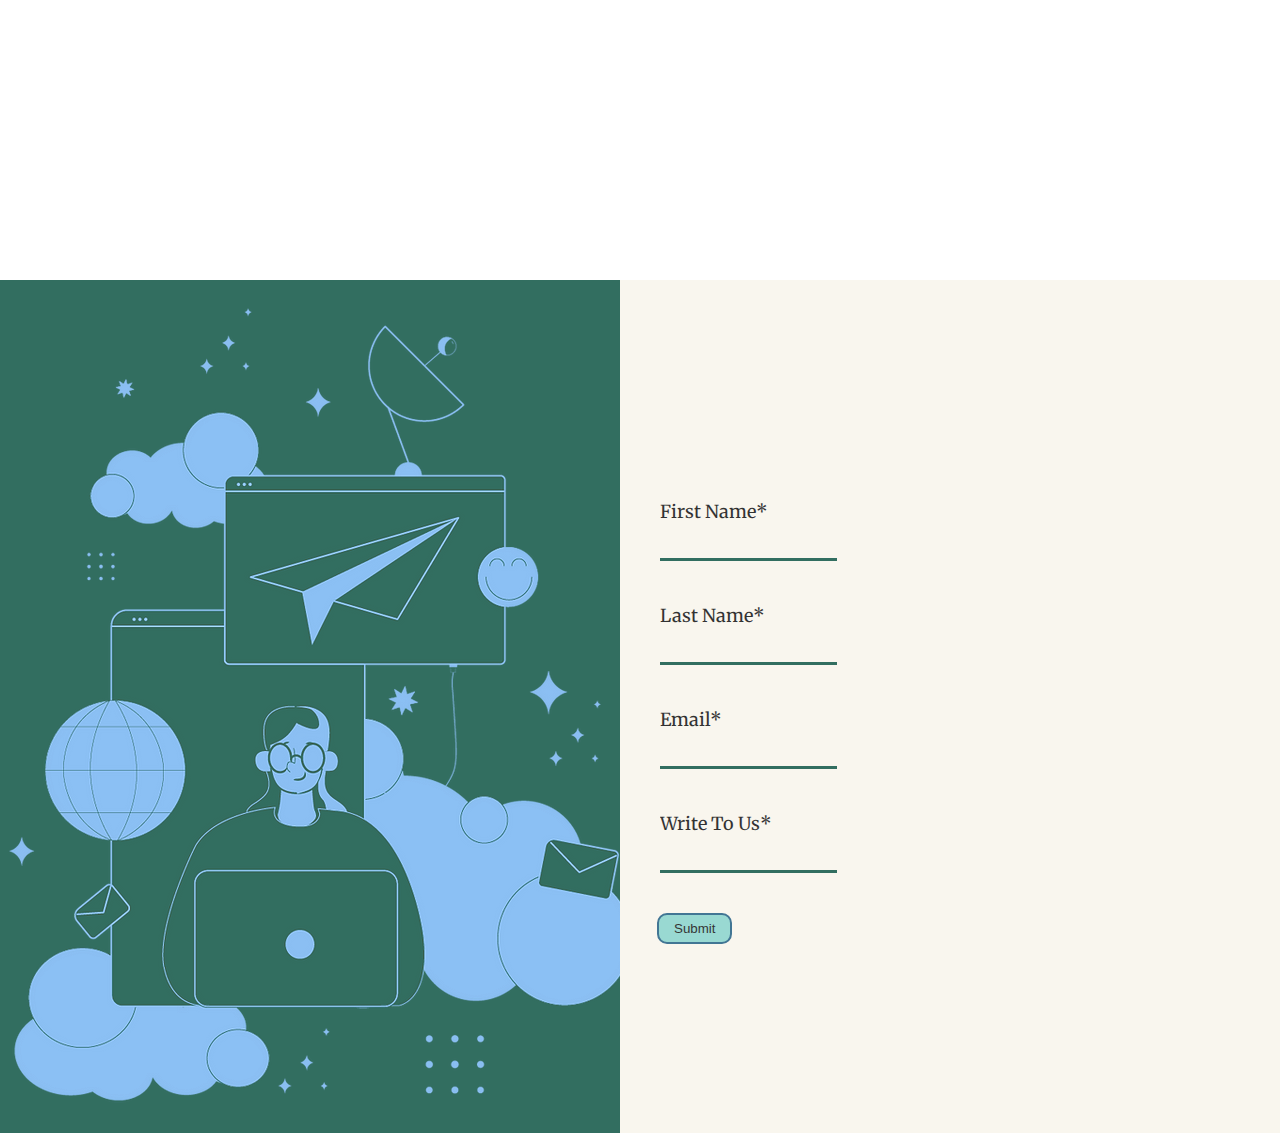
<file: marketing.html>
<!DOCTYPE html>
<html lang="en">
<head>
    <meta charset="UTF-8">
    <meta http-equiv="X-UA-Compatible" content="IE=edge">
    <meta name="viewport" content="width=device-width, initial-scale=1.0">
    <title>Document</title>
    <link rel="stylesheet" href="./css/marketing.css">
    <link href="https://fonts.googleapis.com/css2?family=Merriweather:wght@300&display=swap" rel="stylesheet">
</head>
<body>
    <nav id="navbar">
        <div id="logo">
            <img src="images/logo.jpeg" alt="Ortaggio">
        </div>
        <ul>
            <li class="item"><a href="homepage.html">Home</a></li>
            <li class="item"><a href="homepage.html">Services</a></li>
            <li class="item"><a href="#contact">Contact Us</a></li>

        </ul>
    </nav>
    <div class="body">
        <div class="cont">
            <h1 class="head">Building a Sales & Marketing Machine</h1>
            <br>
            <div class="para">
                <p>This page contains some of the most popular posts on the topics of Sales, Marketing, Growth, and Go-to-Market. A great starting point would be to watch the videos listed at the top. They focus on the steps that are recommended to follow to build a repeatable, scalable and profitable growth process. The words repeatable, scalable and profitable are very carefully chosen. They are easy to say, but very difficult to achieve in practice. Once you have achieved them, you have the magic formula for successful growth, and are ready to hit the accelerator pedal.  Unfortunately there are many mistakes that are typically made along the journey to get there, and these videos highlight what those mistakes are, and how to avoid them. Some of the common mistakes include:</p>
                <br>
                <p>1.Using ordinary sales reps instead of pathfinder/trailblazer reps when you are working on finding a repeatable sales motion
                    <br>
                    2.Hiring a VP of Sales before your sales motion is repeatable
                    <br>
                    3.Trying to scale sales before your sales motion is repeatable.
                    <br>
                    </p>
                    <br>
                    <p>Even if your company is no longer a startup, these concepts remain just as important when you look at introducing new products alongside of the original product. We frequently see new products being thrown at the existing sales organization, and failing to sell. This is because there was no repeatable sales motion established for these new products, and an associated playbook to hand to the people expected to sell them. </p>
                    <p>Later videos focus on how to optimize your sales process by making it buyer-centric. (Buyer-centric sales processes delight your buyers instead of annoying them.) Also how to achieve Product Led Growth, using your product as your top salesperson. How to reduce the time and steps required for your customer to reach the Wow! moment. If you have already watched some of these videos, you may wish to skip to the last 3 videos on Building a Sales Team. </p>
            </div>
        </div>
        <div class="videos">
            <div class="col1">
            <div class="vid1"><iframe title="vimeo-player" src="https://player.vimeo.com/video/293955358?h=feff3822e4" width="375" height="211" frameborder="0" allowfullscreen></iframe></div>
            <div class="vid2"><iframe title="vimeo-player" src="https://player.vimeo.com/video/297501371?h=2ba52413bf" width="375" height="211" frameborder="0" allowfullscreen></iframe></div>
            <div class="vid3"><iframe title="vimeo-player" src="https://player.vimeo.com/video/297608080?h=a811c42433" width="375" height="211" frameborder="0" allowfullscreen></iframe></div>
        </div>
        <div class="col2">
            <div class="vid4"><iframe title="vimeo-player" src="https://player.vimeo.com/video/297609618?h=f73c7669ef" width="375" height="211" frameborder="0" allowfullscreen></iframe></div>
            <div class="vid5"><iframe title="vimeo-player" src="https://player.vimeo.com/video/297611334?h=c5889de304" width="375" height="211" frameborder="0" allowfullscreen></iframe></div>
            <div class="vid6"><iframe title="vimeo-player" src="https://player.vimeo.com/video/300416745?h=4db3a61d18" width="375" height="211" frameborder="0" allowfullscreen></iframe></div>
        </div>
        <div class="col3">
            <div class="vid7"><iframe title="vimeo-player" src="https://player.vimeo.com/video/300421093?h=89bfec81ff" width="375" height="211" frameborder="0" allowfullscreen></iframe></div>
        </div>
        </div>
    </div>
    <div class="footer" id="contact">
        <div class="im_g">
            <img src="./images/talk.png" alt="">
        </div>
        <div class="form">
            <form action="">
                <label class="name">First Name*</label>
                <input class="name_1" type="text">
                <br>
                <label class="name1">Last Name*</label>
                <input class="name_2" type="text">
                <br>
                <label class="mail">Email*</label>
                <input class="mailbox" type="text">
                <br>
                <label class="write">Write To Us*</label>
                <input class="comments" type="text">
                <br>
                <input class="bt_n" type="submit">
            </form>
        </div>
    </div>
</body>
</html>
</file>
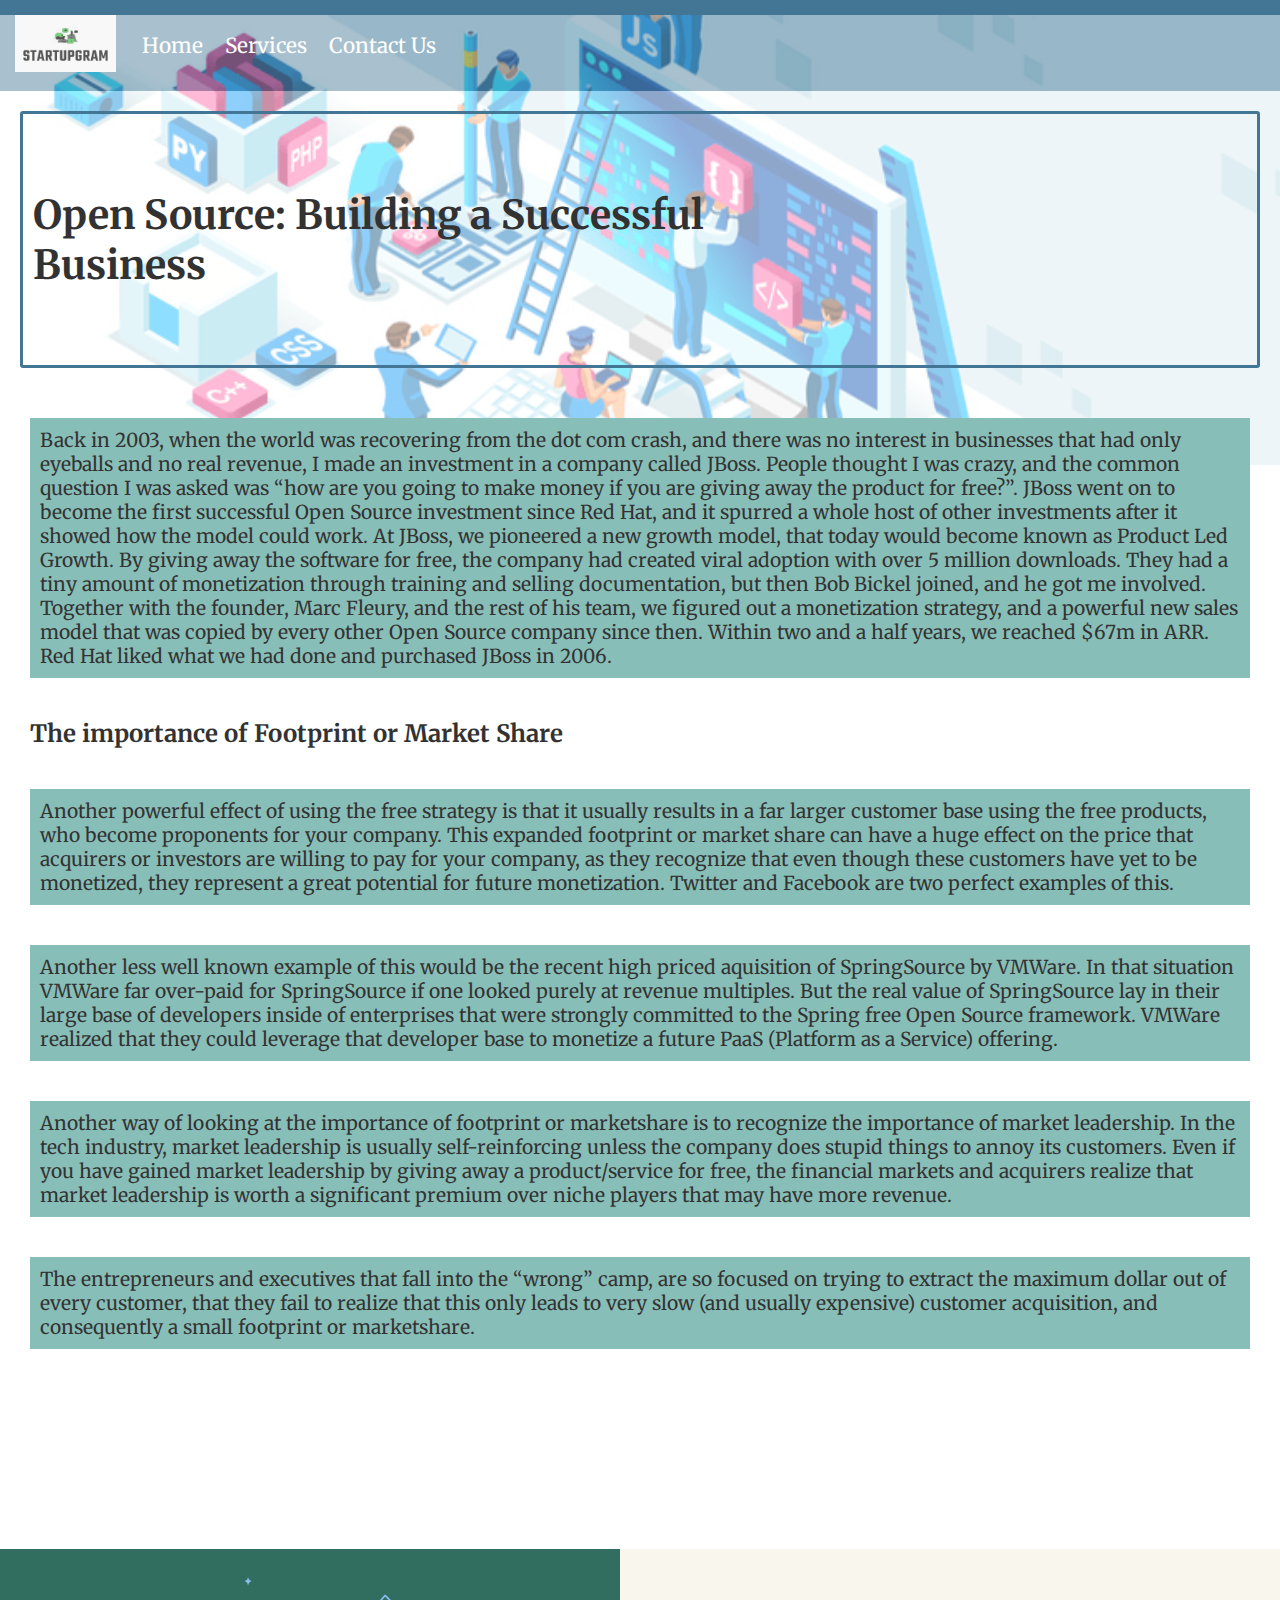
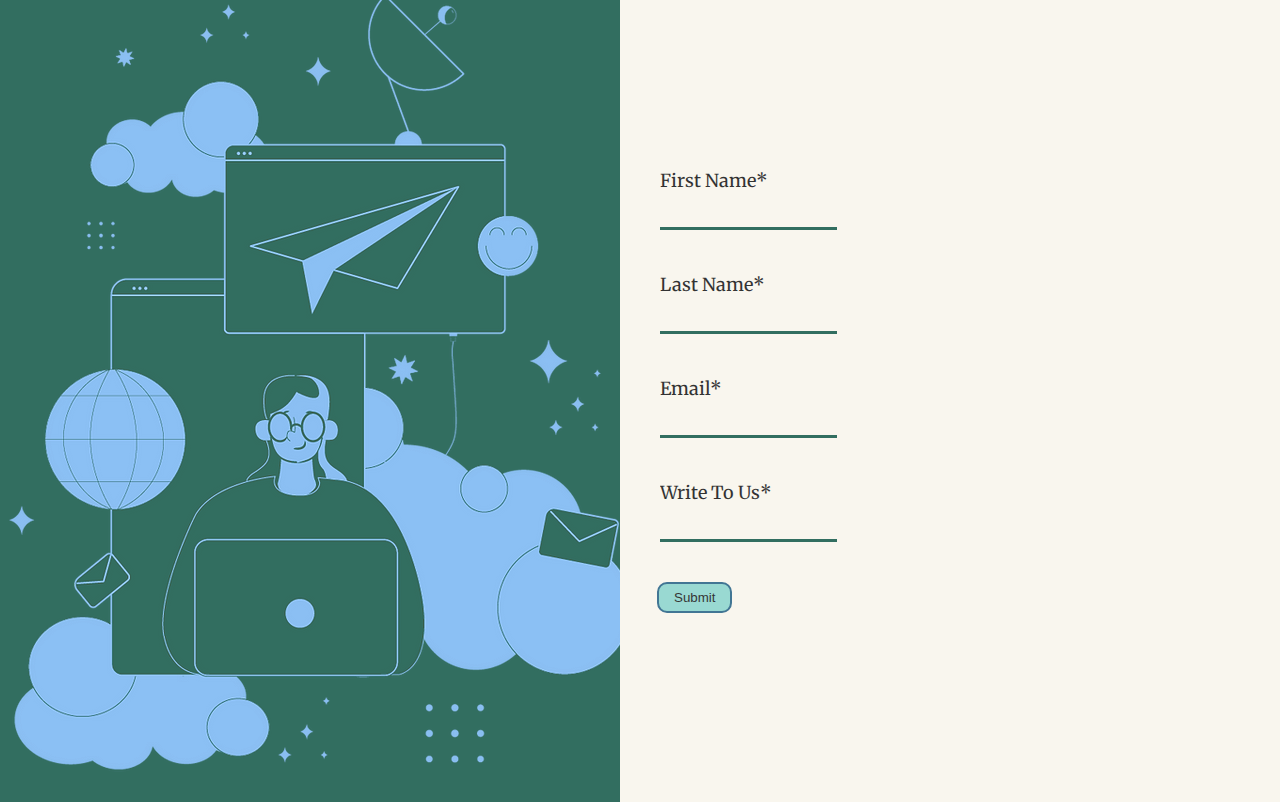
<file: open.html>
<!DOCTYPE html>
<html lang="en">
<head>
    <meta charset="UTF-8">
    <meta http-equiv="X-UA-Compatible" content="IE=edge">
    <meta name="viewport" content="width=device-width, initial-scale=1.0">
    <title>Document</title>
    <link rel="stylesheet" href="./css/open.css">
    <link href="https://fonts.googleapis.com/css2?family=Merriweather:wght@300&display=swap" rel="stylesheet">
</head>
<body>
    <nav id="navbar">
        <div id="logo">
            <img src="images/logo.jpeg" alt="Ortaggio">
        </div>
        <ul>
            <li class="item"><a href="homepage.html">Home</a></li>
            <li class="item"><a href="homepage.html">Services</a></li>
            <li class="item"><a href="#contact">Contact Us</a></li>

        </ul>
    </nav>
    <div class="body">
        <div class="cont">
            <h1 class="head">Open Source: Building a Successful Business</h1>
            <br>
            <div class="para">
                <p>Back in 2003, when the world was recovering from the dot com crash, and there was no interest in businesses that had only eyeballs and no real revenue, I made an investment in a company called JBoss. People thought I was crazy, and the common question I was asked was “how are you going to make money if you are giving away the product for free?”.  JBoss went on to become the first successful Open Source investment since Red Hat, and it spurred a whole host of other investments after it showed how the model could work. At JBoss, we pioneered a new growth model, that today would become known as Product Led Growth. By giving away the software for free, the company had created viral adoption with over 5 million downloads. They had a tiny amount of monetization through training and selling documentation, but then Bob Bickel joined, and he got me involved. Together with the founder, Marc Fleury, and the rest of his team, we figured out a monetization strategy, and a powerful new sales model that was copied by every other Open Source company since then. Within two and a half years, we reached $67m in ARR. Red Hat liked what we had done and purchased JBoss in 2006. </p>
                <br>
                <h2 class="head1">The importance of Footprint or Market Share</h2>
                <br>
                <p>Another powerful effect of using the free strategy is that it usually results in a far larger customer base using the free products, who become proponents for your company. This expanded footprint or market share can have a huge effect on the price that acquirers or investors are willing to pay for your company, as they recognize that even though these customers have yet to be monetized, they represent a great potential for future monetization. Twitter and Facebook are two perfect examples of this.</p>
                <br>
                <p>Another less well known example of this would be the recent high priced aquisition of SpringSource by VMWare. In that situation VMWare far over-paid for SpringSource if one looked purely at revenue multiples. But the real value of SpringSource lay in their large base of developers inside of enterprises that were strongly committed to the Spring free Open Source framework. VMWare realized that they could leverage that developer base to monetize a future PaaS (Platform as a Service) offering.</p>
                <br>
                <p>Another way of looking at the importance of footprint or marketshare is to recognize the importance of market leadership. In the tech industry, market leadership is usually self-reinforcing unless the company does stupid things to annoy its customers. Even if you have gained market leadership by giving away a product/service for free, the financial markets and acquirers realize that market leadership is worth a significant premium over niche players that may have more revenue.</p>
                <br>
                <p>The entrepreneurs and executives that fall into the “wrong” camp, are so focused on trying to extract the maximum dollar out of every customer, that they fail to realize that this only leads to very slow (and usually expensive) customer acquisition, and consequently a small footprint or marketshare.</p>
                <br>
            </div>
        </div>
    </div>
    <div class="footer" id="contact">
        <div class="im_g">
            <img src="./images/talk.png" alt="">
        </div>
        <div class="form">
            <form action="">
                <label class="name">First Name*</label>
                <input class="name_1" type="text">
                <br>
                <label class="name1">Last Name*</label>
                <input class="name_2" type="text">
                <br>
                <label class="mail">Email*</label>
                <input class="mailbox" type="text">
                <br>
                <label class="write">Write To Us*</label>
                <input class="comments" type="text">
                <br>
                <input class="bt_n" type="submit">
            </form>
        </div>
    </div>
</body>
</html>
</file>
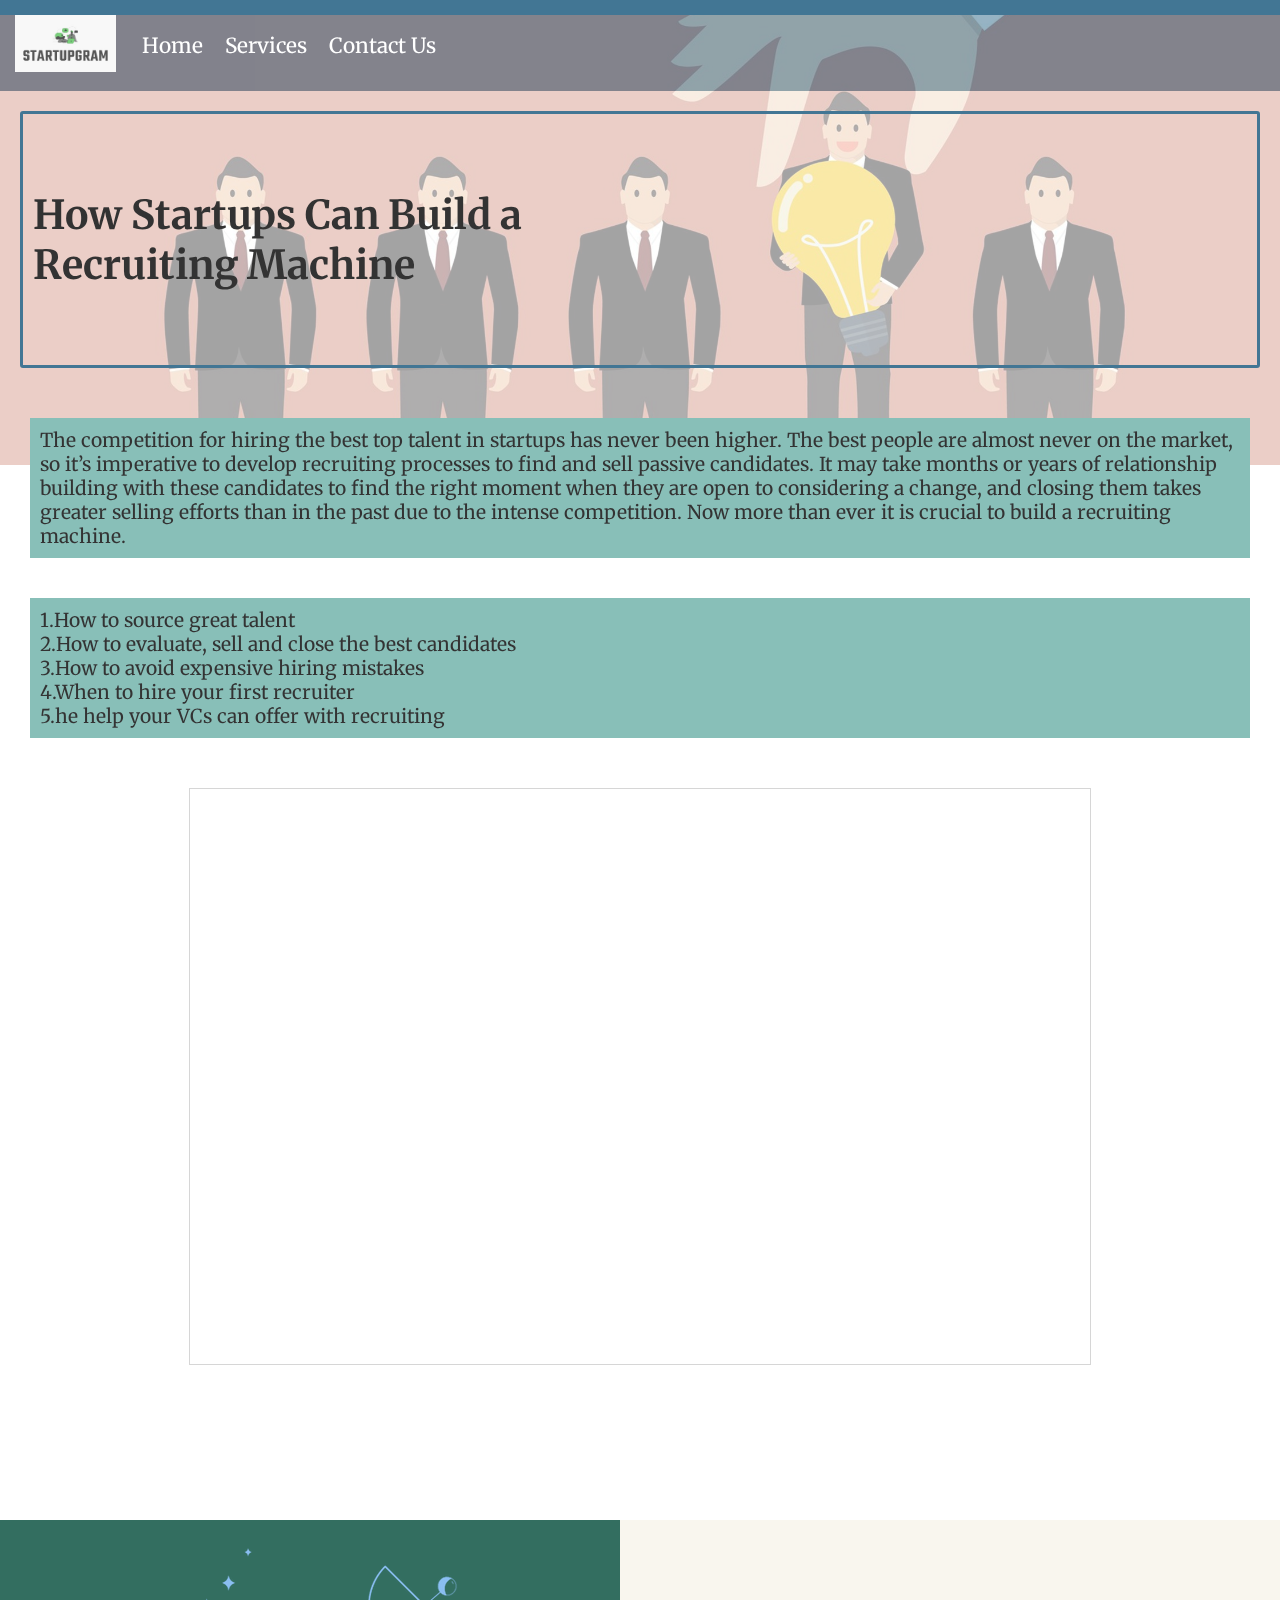
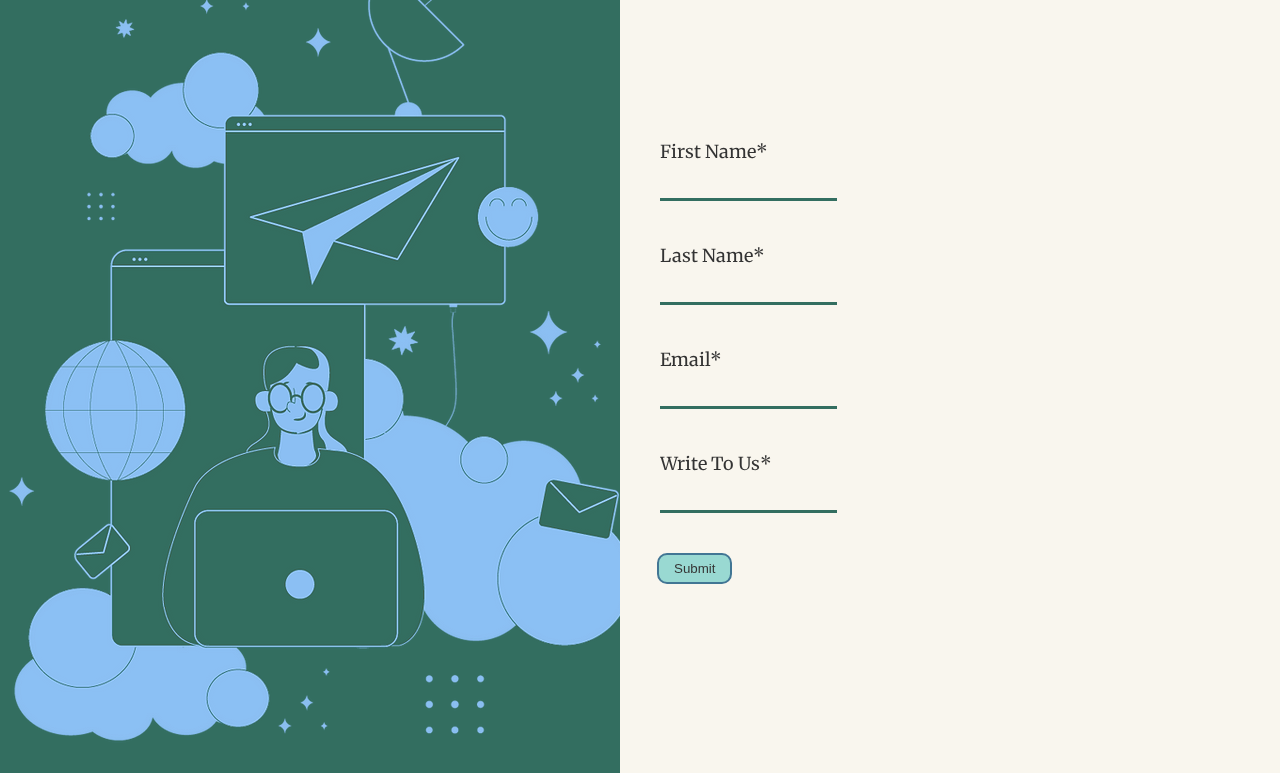
<file: recruit.html>
<!DOCTYPE html>
<html lang="en">

<head>
    <meta charset="UTF-8">
    <meta http-equiv="X-UA-Compatible" content="IE=edge">
    <meta name="viewport" content="width=device-width, initial-scale=1.0">
    <title>Document</title>
    <link rel="stylesheet" href="./css/recruit.css">
    <link href="https://fonts.googleapis.com/css2?family=Merriweather:wght@300&display=swap" rel="stylesheet">
</head>

<body>
    <nav id="navbar">
        <div id="logo">
            <img src="images/logo.jpeg" alt="Ortaggio">
        </div>
        <ul>
            <li class="item"><a href="homepage.html">Home</a></li>
            <li class="item"><a href="homepage.html">Services</a></li>
            <li class="item"><a href="#contact">Contact Us</a></li>

        </ul>
    </nav>
    <div class="body">
        <div class="cont">
            <h1 class="head">
                How Startups Can Build a  
                <br>
                Recruiting Machine</h1>

                <br>
            <div class="para">
                <p>The competition for hiring the best top talent in startups has never been higher. The best people are
                    almost never on the market, so it’s imperative to develop recruiting processes to find and sell
                    passive candidates. It may take months or years of relationship building with these candidates to
                    find the right moment when they are open to considering a change, and closing them takes greater
                    selling efforts than in the past due to the intense competition. Now more than ever it is crucial to
                    build a recruiting machine.</p>
                    <br>
                <p>1.How to source great talent
                    <br>
                    2.How to evaluate, sell and close the best candidates
                    <br>
                    3.How to avoid expensive hiring mistakes
                    <br>
                    4.When to hire your first recruiter
                    <br>
                    5.he help your VCs can offer with recruiting
                </p>
                <br>

            </div>
        </div>
        <div class="ppt">
            <iframe src="//www.slideshare.net/slideshow/embed_code/key/IrO9UaO7pwoJ0n" width="900" height="575" frameborder="0" marginwidth="0" marginheight="0" scrolling="no" style="border:1px solid #CCC; border-width:1px; margin-bottom:5px; max-width: 100%;" allowfullscreen> </iframe>
        </div>
    </div>
    <div class="footer" id="contact">
        <div class="im_g">
            <img src="./images/talk.png" alt="">
        </div>
        <div class="form">
            <form action="">
                <label class="name">First Name*</label>
                <input class="name_1" type="text">
                <br>
                <label class="name1">Last Name*</label>
                <input class="name_2" type="text">
                <br>
                <label class="mail">Email*</label>
                <input class="mailbox" type="text">
                <br>
                <label class="write">Write To Us*</label>
                <input class="comments" type="text">
                <br>
                <input class="bt_n" type="submit">
            </form>
        </div>
    </div>
</body>

</html>
</file>
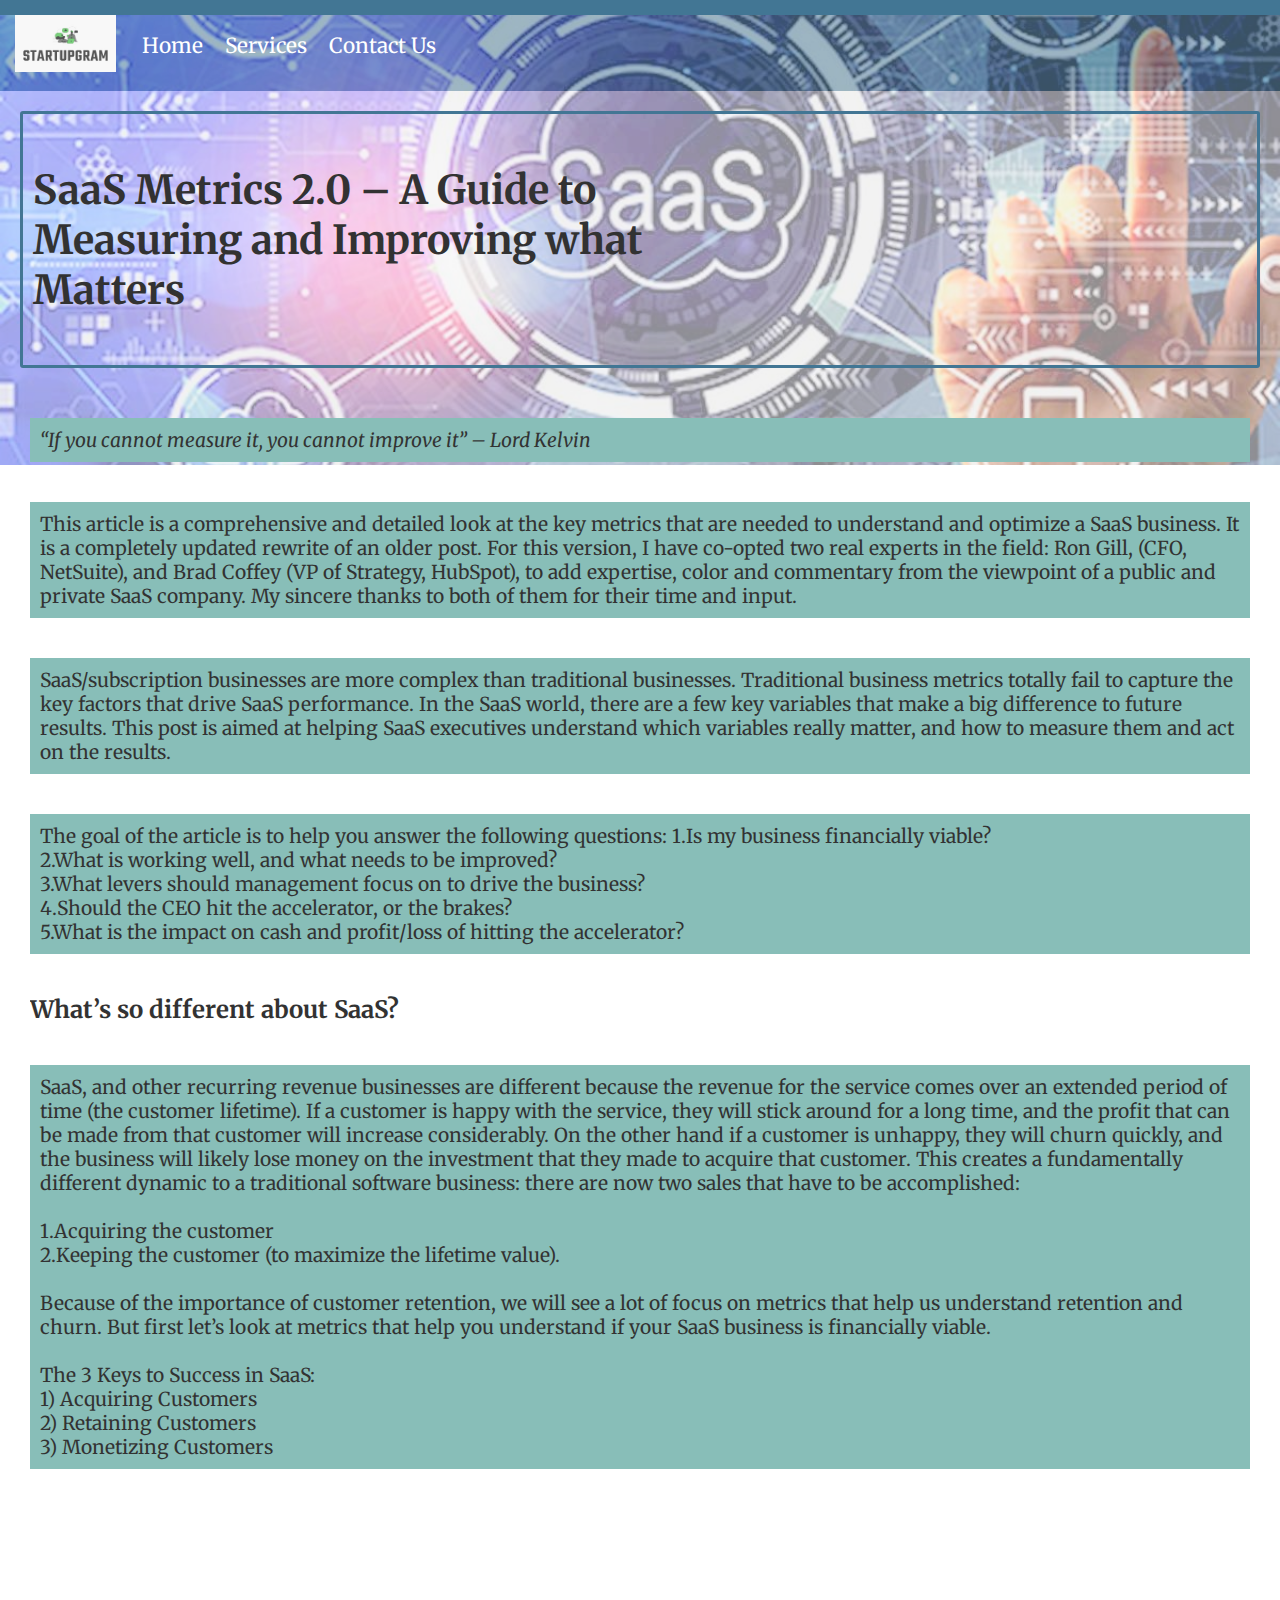
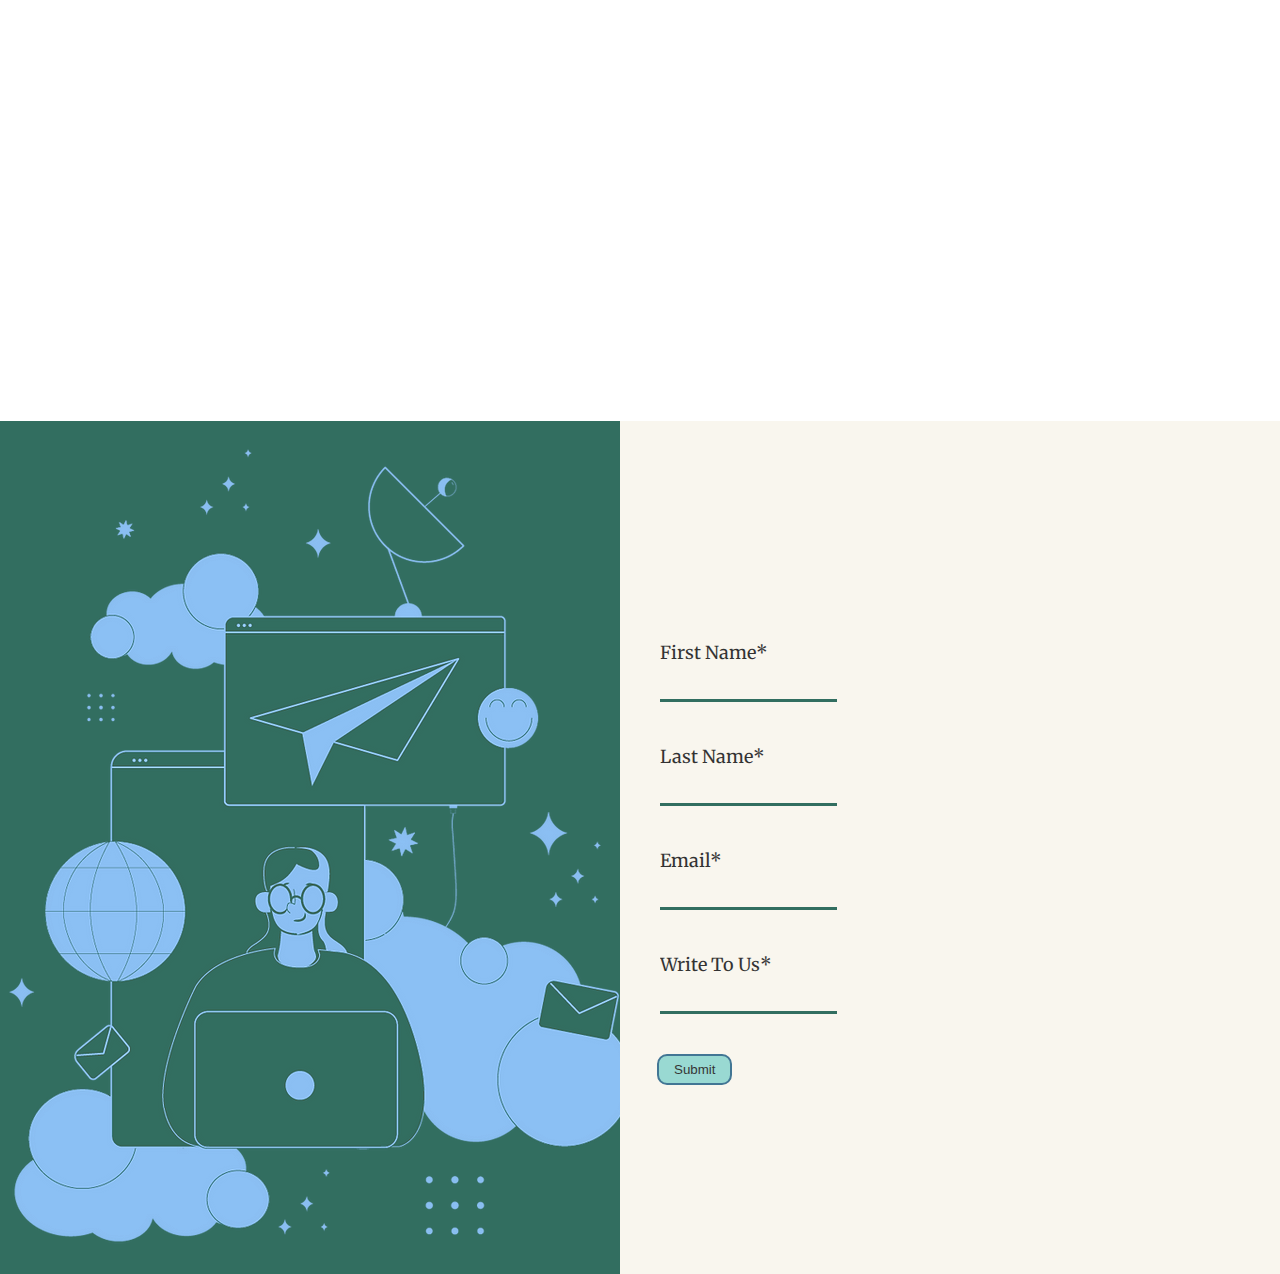
<file: saas.html>
<!DOCTYPE html>
<html lang="en">

<head>
    <meta charset="UTF-8">
    <meta http-equiv="X-UA-Compatible" content="IE=edge">
    <meta name="viewport" content="width=device-width, initial-scale=1.0">
    <title>Document</title>
    <link rel="stylesheet" href="./css/saas.css">
    <link href="https://fonts.googleapis.com/css2?family=Merriweather:wght@300&display=swap" rel="stylesheet">
</head>

<body>
    <nav id="navbar">
        <div id="logo">
            <img src="images/logo.jpeg" alt="Ortaggio">
        </div>
        <ul>
            <li class="item"><a href="homepage.html">Home</a></li>
            <li class="item"><a href="homepage.html">Services</a></li>
            <li class="item"><a href="#contact">Contact Us</a></li>

        </ul>
    </nav>
    <div class="body">
        <div class="cont">
            <div class="img">
            <h1 class="head">SaaS Metrics 2.0 – A Guide to Measuring and Improving what Matters</h1>
            <br>
            </div>
            <div class="para">
                <p class="italic">“If you cannot measure it, you cannot improve it” – Lord Kelvin</p>
                <br>
                <p>This article is a comprehensive and detailed look at the key metrics that are needed to understand
                    and optimize a SaaS business. It is a completely updated rewrite of an older post. For this version,
                    I have co-opted two real experts in the field: Ron Gill, (CFO, NetSuite), and Brad Coffey (VP of
                    Strategy, HubSpot), to add expertise, color and commentary from the viewpoint of a public and
                    private SaaS company. My sincere thanks to both of them for their time and input.</p>
                <br>
                <p>SaaS/subscription businesses are more complex than traditional businesses. Traditional business
                    metrics totally fail to capture the key factors that drive SaaS performance. In the SaaS world,
                    there are a few key variables that make a big difference to future results. This post is aimed at
                    helping SaaS executives understand which variables really matter, and how to measure them and act on
                    the results.</p>
                <br>
                <p>The goal of the article is to help you answer the following questions:

                    1.Is my business financially viable?
                    <br>
                    2.What is working well, and what needs to be improved?
                    <br>
                    3.What levers should management focus on to drive the business?
                    <br>
                    4.Should the CEO hit the accelerator, or the brakes?
                    <br>
                    5.What is the impact on cash and profit/loss of hitting the accelerator?
                </p>
                <br>
                <h2 class="head1">What’s so different about SaaS?</h2>
                <br>
                <p>SaaS, and other recurring revenue businesses are different because the revenue for the service comes
                    over an extended period of time (the customer lifetime). If a customer is happy with the service,
                    they will stick around for a long time, and the profit that can be made from that customer will
                    increase considerably. On the other hand if a customer is unhappy, they will churn quickly, and the
                    business will likely lose money on the investment that they made to acquire that customer. This
                    creates a fundamentally different dynamic to a traditional software business: there are now two
                    sales that have to be accomplished:
                    <br>
                    <br>
                    1.Acquiring the customer
                    <br>
                    2.Keeping the customer (to maximize the lifetime value).
                    <br>
                    <br>
                    Because of the importance of customer retention, we will see a lot of focus on metrics that help us
                    understand retention and churn. But first let’s look at metrics that help you understand if your
                    SaaS business is financially viable.
                    <br>
                    <br>
                    The 3 Keys to Success in SaaS:
                    <br>
                    1) Acquiring Customers
                    <br>
                    2) Retaining Customers
                    <br>
                    3) Monetizing Customers
                    <br>
                </p>
                
            </div>
        </div>
        <div class="videos">
            <div class="vid1">
                <iframe title="vimeo-player" src="https://player.vimeo.com/video/301504369?h=393a852282" width="615" height="348" frameborder="0" allowfullscreen></iframe>
            </div>
            <div class="vid2">
                <iframe title="vimeo-player" src="https://player.vimeo.com/video/301507347?h=e8ef3949b9" width="615" height="348" frameborder="0" allowfullscreen></iframe>
            </div>
        </div>
    </div>
    <div class="footer" id="contact">
        <div class="im_g">
            <img src="./images/talk.png" alt="">
        </div>
        <div class="form">
            <form action="">
                <label class="name">First Name*</label>
                <input class="name_1" type="text">
                <br>
                <label class="name1">Last Name*</label>
                <input class="name_2" type="text">
                <br>
                <label class="mail">Email*</label>
                <input class="mailbox" type="text">
                <br>
                <label class="write">Write To Us*</label>
                <input class="comments" type="text">
                <br>
                <input class="bt_n" type="submit">
            </form>
        </div>
    </div>
</body>

</html>
</file>
<file: css/domain.css>
#navbar {
    display: flex;
    align-items: center;
    position: fixed;
    top:0;
    width:100%;
    
    height:3.75rem;
    border:5px solid #13547A;
}

#logo {
    margin: 5px 5px;
}

#logo img {
    height: 57px;
    margin: 14px 10px 10px 10px;
}
#navbar ul {
    display: flex;
    align-items: center;
    font-family: 'Merriweather', serif;
}

#navbar::before {
    content: "";
    background-color: #13547A;
    opacity: 1.5;
    position: absolute;
    top: 0px;
    left: 0px;
    height: 100%;
    width: 100%;
    z-index: -1;
}

#navbar ul li {
    list-style: none;
    font-size: 1.3rem;
}

#navbar ul li a {
    color: white;
    text-decoration: none;
    padding: 0px 11px;
    border-radius: 10px;
    display: block;
}
#navbar ul li a:hover{
    color: black;
    background-color: beige;
}

body {
    
    background-color: #80D0C7;
    margin: 200px 0 0 0;
  }
  
  h1 {
    font-size: 5rem;
    color: #DBEDF3;
    font-family: serif;
    text-align: center;
  
  }
  
 
  .health {

    width:25%;
    border-radius: 100%;
    float:left;
    margin-right: 30px;
  
  }
  
  .tech {
    width:25%;
    border-radius: 100%;
    float:right;
    margin-left: 30px;
  }
  
  .education {
    
    width:25%;
    border-radius: 100%;
    float:left;
    margin-right: 30px;
  }
  
  .travel {
    width:25%;
    border-radius: 100%;
    float:right;
    margin-left: 30px;
  }
  
  .real{
    
    width:25%;
    border-radius: 100%;
    float:left;
    margin-right: 30px;
  }
  .financial {
    width:25%;
    border-radius: 100%;
    float:right;
    margin-left: 30px;
  }
  .retail {
    
    width:25%;
    border-radius: 100%;
    float:left;
    margin-right: 30px;
  }
  
  
  
  .btn_68 {
    outline: none;
    border: 10px solid #404B69;
    font-size: 1rem;
    font-family: serif;
    line-height: 2;
    font-weight: 900;
    color: #DA0463;
    border-radius: 15px;
    width: 180px;
    height: 180px;
    text-align: center;
    margin: 10px;
    background-color: white;
    display:block;
    margin:0 30px 0 0;
  }
    btn_68:hover{
    
    }
  
  .btn1{
    width:50%;
    margin:200px auto 100px auto;  
    text-align: left;
  

  }
  .btn2{
    width:50%;
    margin:100px auto 300px auto;  
    text-align: left;
    margin-bottom: 100px;
  }
  .btn3{
    width:50%;
    margin:100px auto 300px auto;  
    text-align: left;
    margin-bottom: 100px;

  }
  .btn4{
    width:50%;
    margin:100px auto 300px auto;  
    text-align: left;
    margin-bottom: 100px;

  }
  .btn5{
    width:50%;
    margin:100px auto 300px auto;  
    text-align: left;
    margin-bottom: 100px;

  }
  .btn6{
    width:50%;
    margin:100px auto 300px auto;  
    text-align: left;
    margin-bottom: 100px;

  }
  .btn7{
    width:50%;
    margin:100px auto 300px auto;  
    text-align: left;
    margin-bottom: 100px;

  }
  .btn-desc{
    font-size: 1.8rem;

  }

  .title1{
  }

  .title2{

  }

  .title3{

  }

  .title4{

  }

  .title5{

  }

  .title6{

  }

  .title7{

  }
    
  hr{
    width:80%;
    border-top:1px solid black;
  }
 
  .foot{
    background-color: black;
    width:100%;
    height:500px;
    
  }
 .logo1{
  height:3.75rem;
  width:3.75rem;
  margin-top:14px;
 }
 body{
    text-align:center;
  }


 

 
  .form{
    width: 100%;
    padding: 20px;
   flex-direction: column;
   padding-top: 200px;
   background-color: #F8F4EA;
   align-items: center;
   justify-content: center;
 } 

 .text{
  margin-top:0;
  margin-bottom:0;
  padding-top:50px;
 }
 .footer{
display: flex;
padding-top: 150px;
font-size: large;
 }
.name, .name1, .name_1, .name_2{
    margin: 0px 20px;
    display: flex;
}
.mailbox{
 
  border: none;
  border-bottom: 3px solid #004a39  ;
  background-color: #F8F4EA;
  margin: 0px 20px;
  display: flex;
}
.comments{
  border: none;
  border-bottom: 3px solid #004a39  ;
  background-color: #F8F4EA;
  margin: 0px 20px;
  display: flex;
}

.bt_n{
  padding: 6px 15px;
  margin: 5px;
    border: 2px solid #13547a;
    background-color: #80d0c7;
   
    margin: 17px;
    border-radius: 10px;
    cursor: pointer;
}

.name_1, .name_2{

    border: none;
  border-bottom: 3px solid #004a39  ;
  background-color: #F8F4EA;
}
.im_g{
    width: 50%;
    background-color: #004a39;
}
.mail, .write{
    display: flex;
    margin: 0px 20px;
}
</file>
<file: css/fund.css>
*{
    margin: 0;
    padding: 0;
    overflow-x: hidden;
}


#navbar {
  display: flex;
  align-items: center;
  position: relative;
  top: 0px;
}

#logo {
  margin: 5px 5px;
}

#logo img {
  height: 57px;
  margin: 10px 10px;
}
#navbar ul {
  display: flex;
  align-items: center;
  font-family: 'Merriweather', serif;
}

#navbar::before {
  content: "";
  background-color: #13547a;
  opacity: 1.5;
  position: absolute;
  top: 0px;
  left: 0px;
  height: 100%;
  width: 100%;
  z-index: -1;
}

#navbar ul li {
  list-style: none;
  font-size: 1.3rem;
}

#navbar ul li a {
  color: white;
  text-decoration: none;
  padding: 0px 11px;
  border-radius: 10px;
  display: block;
}
#navbar ul li a:hover{
  color: black;
  background-color: beige;
}
body{
    content: "";
    background-color: white;
    opacity: 0.8;
    
    left: 0px;
    height: 100%;
    width: 100%;
    z-index: -1;
}
.head{
    font-size: 2.5rem;
    font-family: 'Merriweather', serif;
    display: flex;
    align-items: center;
    justify-content: left;
    padding-right: 500px;
    padding-left: 10px;
    height: 251px;
    border: 3px solid #13547a;
    border-radius: 3px;
    margin-bottom: 20px;
}
.head1{
    font-size: 1.5rem;
    margin: 10px;
}
.cont{
    padding: 20px;
    font-family: 'Merriweather', serif;
}
p{
    font-size: larger;
    padding: 10px;
    margin: 10px;
    background-color: #6bafa7;
}
.head::before{
    content: "";
    background: url(../images/fund.jpg) no-repeat center center/cover;
    opacity: 0.45;
    position: absolute;
    left: 0px;
    height: 50%;
    width: 100%;
    z-index: -1;
    
}
.form{
    width: 50%;
    padding: 20px;
   flex-direction: column;
   padding-top: 200px;
   background-color: #F8F4EA;
   align-items: center;
   justify-content: center;
 } 

 .text{
  margin-top:0;
  margin-bottom:0;
  padding-top:50px;
 }
 .footer{
display: flex;
padding-top: 150px;
font-size: large;
font-family: 'Merriweather', serif;
 }
.name, .name1, .name_1, .name_2{
    margin: 0px 20px;
    display: flex;
    padding-top: 20px;
}
.mailbox{
 
  border: none;
  border-bottom: 3px solid #004a39  ;
  background-color: #F8F4EA;
  margin: 0px 20px;
  display: flex;
  padding-top: 20px;
}
.comments{
  border: none;
  border-bottom: 3px solid #004a39  ;
  background-color: #F8F4EA;
  margin: 0px 20px;
  display: flex;
  padding-top: 20px;
}

.bt_n{
  padding: 6px 15px;
  margin: 5px;
    border: 2px solid #13547a;
    background-color: #80d0c7;
   
    margin: 17px;
    border-radius: 10px;
    cursor: pointer;
}

.name_1, .name_2{

    border: none;
  border-bottom: 3px solid #004a39  ;
  background-color: #F8F4EA;
}
.im_g{
    width: 50%;
    background-color: #004a39;
}
.mail, .write{
    display: flex;
    margin: 0px 20px;
    padding-top: 20px;
}
</file>
<file: css/growth.css>
*{
    margin: 0;
    padding: 0;
    overflow-x: hidden;
}


#navbar {
  display: flex;
  align-items: center;
  position: relative;
  top: 0px;
}

#logo {
  margin: 5px 5px;
}

#logo img {
  height: 57px;
  margin: 10px 10px;
}
#navbar ul {
  display: flex;
  align-items: center;
  font-family: 'Merriweather', serif;
}

#navbar::before {
  content: "";
  background-color: #13547a;
  opacity: 1.5;
  position: absolute;
  top: 0px;
  left: 0px;
  height: 100%;
  width: 100%;
  z-index: -1;
}

#navbar ul li {
  list-style: none;
  font-size: 1.3rem;
}

#navbar ul li a {
  color: white;
  text-decoration: none;
  padding: 0px 11px;
  border-radius: 10px;
  display: block;
}
#navbar ul li a:hover{
  color: black;
  background-color: beige;
}
body{
    content: "";
    background-color: white;
    opacity: 0.8;
    
    left: 0px;
    height: 100%;
    width: 100%;
    z-index: -1;
}
.head{
    font-size: 2.5rem;
    font-family: 'Merriweather', serif;
    display: flex;
    align-items: center;
    justify-content: left;
    padding-right: 500px;
    padding-left: 10px;
    
    height: 251px;
    border: 3px solid #13547a;
    border-radius: 3px;
    margin-bottom: 20px;
}
.head1{
    font-size: 1.5rem;
    margin: 10px;
}
.cont{
    padding: 20px;
    font-family: 'Merriweather', serif;
}
p{
    font-size: larger;
    padding: 10px;
    margin: 10px;
    background-color: #6bafa7;
}
.head::before{
    content: "";
    background: url(../images/growth.png) no-repeat center center/cover;
    opacity: 0.55;
    position: absolute;
    left: 0px;
    height: 50%;
    width: 100%;
    z-index: -1;
    
}
.videos{
    display: flex;
    align-items: center;
    justify-content: center;
    
}

.vid1{
    padding: 10px;
}
.form{
    width: 50%;
    padding: 20px;
   flex-direction: column;
   padding-top: 200px;
   background-color: #F8F4EA;
   align-items: center;
   justify-content: center;
 } 

 .text{
  margin-top:0;
  margin-bottom:0;
  padding-top:50px;
 }
 .footer{
display: flex;
padding-top: 150px;
font-size: large;
font-family: 'Merriweather', serif;
 }
.name, .name1, .name_1, .name_2{
    margin: 0px 20px;
    display: flex;
    padding-top: 20px;
}
.mailbox{
 
  border: none;
  border-bottom: 3px solid #004a39  ;
  background-color: #F8F4EA;
  margin: 0px 20px;
  display: flex;
  padding-top: 20px;
}
.comments{
  border: none;
  border-bottom: 3px solid #004a39  ;
  background-color: #F8F4EA;
  margin: 0px 20px;
  display: flex;
  padding-top: 20px;
}

.bt_n{
  padding: 6px 15px;
  margin: 5px;
    border: 2px solid #13547a;
    background-color: #80d0c7;
   
    margin: 17px;
    border-radius: 10px;
    cursor: pointer;
}

.name_1, .name_2{

    border: none;
  border-bottom: 3px solid #004a39  ;
  background-color: #F8F4EA;
}
.im_g{
    width: 50%;
    background-color: #004a39;
}
.mail, .write{
    display: flex;
    margin: 0px 20px;
    padding-top: 20px;
}
</file>
<file: css/homepage.css>
*{
    margin: 0;
    padding: 0;
    overflow-x: hidden;
}


#navbar {
  display: flex;
  align-items: center;
  position: relative;
  top: 0px;
}

#logo {
  margin: 5px 5px;
}

#logo img {
  height: 57px;
  margin: 10px 10px;
}
#navbar ul {
  display: flex;
  align-items: center;
  font-family: 'Merriweather', serif;
}

#navbar::before {
  content: "";
  background-color:#30353b;
  opacity: 0.6;
  position: absolute;
  top: 0px;
  left: 0px;
  height: 100%;
  width: 100%;
  z-index: -1;
}

#navbar ul li {
  list-style: none;
  font-size: 1.3rem;
}

#navbar ul li a {
  color: white;
  text-decoration: none;
  padding: 0px 11px;
  border-radius: 10px;
  display: block;
}
#navbar ul li a:hover{
  color: black;
  background-color: beige;
}

.img img{
    width: 100%;
    height: auto;
    border: 1px solid #30353b;

}
.head{
    font-size: 2.5rem;
    font-family: 'Merriweather', serif;
    display: flex;
    align-items: center;
    justify-content: center;
}
.head1{
    font-size: 1.5rem;
}
.mainexp{
    padding: 10px;
    margin: 20px 10px;
    display: flex;
    justify-content: center;
    align-items: center;
    background-color: #30353b;
}
.mainexp h1{
    width: 130%;

}
body{
    content: "";
    background-color: white;
    opacity: 0.8;
    
    left: 0px;
    height: 100%;
    width: 100%;
    z-index: -1;
}
.mainexp ::before{
    background: url(../images/mainexp.jpg) no-repeat center center/cover   ;
    opacity: 0.4;
    position: relative;
    left: 0px;
    height: 100%;
    width: 100%;
    z-index: -1;
    
}
.mainexp p{
    padding: 10px;
    display: flex;
    justify-content: center;
    align-items: center;
    font-size: larger;
    font-family: 'Merriweather', serif;
}
p .bl_og{
    font-family: 'Merriweather', serif;
     font-size: medium;
     display: flex;
     align-items: center;
     justify-content: center;
}
.blog, .blog_1, .blog_2{
    display: flex;
    flex-direction: row;
    font-family: 'Merriweather', serif;
}
.blog1, .blog2, .blog3, .blog4, .blog5, .blog6{
    display: flex;
    align-items: center;
    justify-content: center;
    flex-direction: column;
    width: 50%;
    border: 2px solid black;
    border-radius: 15px;
    padding: 10px;
    margin: 30px 50px;
    height: 150px;
}
.blog1:hover, .blog2:hover, .blog3:hover, .blog4:hover, .blog5:hover, .blog6:hover{
    color: black;
    font-style: italic;
    display: flex;
    align-items: center;
    justify-content: center;
    background-color: #6bafa7;
}
.btn{
    
    padding: 6px 10px;
    border: 2px solid #13547a;
    background-color: #80d0c7;
   
    margin: 17px;
    border-radius: 10px;
    cursor: pointer;
    
}
.btn > a{
    text-decoration: none;
    color: black;
}
.head2{
    margin: 5px;
    width: 50%;
    
}
.body2{
    margin: 10px;
    background-color: #6bafa7;
    padding: 30px;
}
.explore p{
    font-family: 'Merriweather', serif;
    font-size: large;
    display: flex;
    flex-direction: column;
    margin: 10px;  
    padding-left: 30px;
}
.form{
    width: 50%;
    padding: 20px;
   flex-direction: column;
   padding-top: 200px;
   background-color: #F8F4EA;
   align-items: center;
   justify-content: center;
 } 

 .text{
  margin-top:0;
  margin-bottom:0;
  padding-top:50px;
 }
 .footer{
display: flex;
padding-top: 150px;
font-size: large;
font-family: 'Merriweather', serif;
 }
.name, .name1, .name_1, .name_2{
    margin: 0px 20px;
    display: flex;
    padding-top: 20px;
}
.mailbox{
 
  border: none;
  border-bottom: 3px solid #004a39  ;
  background-color: #F8F4EA;
  margin: 0px 20px;
  display: flex;
  padding-top: 20px;
}
.comments{
  border: none;
  border-bottom: 3px solid #004a39  ;
  background-color: #F8F4EA;
  margin: 0px 20px;
  display: flex;
  padding-top: 20px;
}

.bt_n{
  padding: 6px 15px;
  margin: 5px;
    border: 2px solid #13547a;
    background-color: #80d0c7;
   
    margin: 17px;
    border-radius: 10px;
    cursor: pointer;
}

.name_1, .name_2{

    border: none;
  border-bottom: 3px solid #004a39  ;
  background-color: #F8F4EA;
}
.im_g{
    width: 50%;
    background-color: #004a39;
}
.mail, .write{
    display: flex;
    margin: 0px 20px;
    padding-top: 20px;
}
.exp{
    display: flex;
    align-items: center;
    padding-left: 28px;
   
}
.btn_e{
    padding: 10px 20px;
    border: 2px solid #13547a;
    background-color: #80d0c7;
   
    margin: 17px;
    border-radius: 10px;
    cursor: pointer;
    
}
.btn_e > a{
    text-decoration: none;
    color: black;
    font-family: 'Merriweather', serif;
    font-size: medium;
}
</file>
<file: css/login.css>
*{
    margin: 0;
    padding: 0;
}
body{
    margin: 8% 35%;
    border: 3px solid #c36b84;
    border-radius: 5px;
    background: url(/images/p1.jpg);
    background-size: cover;
}
form{
    display: flex;
    flex-direction: column;
    align-items: center;
    justify-content: center;
    background-color: #f2cac8;  
    height: 350px;
    width: auto;
}
form h1{
    padding: 8px;
}
form input[type="submit"]{
    padding: 15px;
    margin: 10px;
    border: 2px solid #fb948f;
    border-radius: 25px;
    cursor: pointer;
}
.box input[type="text"], .box input[type="password"]{
    border: 0;
    background: none;
    display: block;
    margin: 20px auto;
    text-align: center;
    border: 3px solid #febb75;
    padding: 14px 10px;
    width: 220px;
    outline: none;
    color: black;
    border-radius: 24px;
    transition: 0.25px;
}
.box input[type="text"]:focus, .box input[type="password"]:focus{
    width: 270px;
    border-color: #c36b84;
}
</file>
<file: css/style.css>
/* Import Google font - Poppins */
* {
  margin: 0;
  padding: 0;
  box-sizing: border-box;
  font-family: "Poppins",
    sans-serif;
}
body {
  min-height: 100vh;
  display: flex;
  align-items: center;
  justify-content: center;
  background: #f0faff;
}
.wrapper {
  position: relative;
  max-width: 470px;
  width: 100%;
  border-radius: 12px;
  padding: 20px
    30px
    120px;
  background: #6bafa7;
  box-shadow: 0
    5px
    10px
    rgba(
      0,
      0,
      0,
      0.1
    );
  overflow: hidden;
}
.form.login {
  font-family: 'Merriweather', serif;
  position: absolute;
  left: 50%;
  bottom: -86%;
  transform: translateX(
    -50%
  );
  width: calc(
    100% +
      220px
  );
  padding: 20px
    140px;
  border-radius: 50%;
  height: 100%;
  background: #fff;
  transition: all
    0.6s
    ease;
}
.wrapper.active
  .form.login {
  bottom: -15%;
  border-radius: 35%;
  
  box-shadow: 0 -5px
    10px rgba(0, 0, 0, 0.1);
    
}
.form
  header {
    font-family: 'Merriweather', serif;
  font-size: 30px;
  text-align: center;
  color: black;
  font-weight: 600;
  cursor: pointer;
}
.form.login
  header {
  color: #333;
  opacity: 0.6;
}
.wrapper.active
  .form.login
  header {
  opacity: 1;
}
.wrapper.active
  .signup
  header {
  opacity: 0.6;
}
.wrapper
  form {
  display: flex;
  flex-direction: column;
  gap: 20px;
  margin-top: 40px;
}
form
  input {
  height: 60px;
  outline: none;
  border: none;
  padding: 0
    15px;
  font-size: 16px;
  font-weight: 400;
  color: #333;
  border-radius: 8px;
  background: #fff;
}
.form.login
  input {
  border: 1px
    solid
    #aaa;
}
.form.login
  input:focus {
  box-shadow: 0
    1px 0
    #ddd;
}
form
  .checkbox {
  display: flex;
  align-items: center;
  gap: 10px;
}
.checkbox
  input[type="checkbox"] {
  height: 16px;
  width: 16px;
  accent-color: #fff;
  cursor: pointer;
}
form
  .checkbox
  label {
  cursor: pointer;
  color: #fff;
}
form a {
  color: #333;
  text-decoration: none;
}
form
  a:hover {
  text-decoration: underline;
}
form
  input[type="submit"] {
  margin-top: 15px;
  padding: none;
  font-size: 18px;
  font-weight: 500;
  cursor: pointer;
}
.form.login
  input[type="submit"] {
  background: #13547a;
  color: #fff;
  border: none;
}
</file>
<file: css/marketing.css>
*{
    margin: 0;
    padding: 0;
    overflow-x: hidden;
}


#navbar {
  display: flex;
  align-items: center;
  position: relative;
  top: 0px;
}

#logo {
  margin: 5px 5px;
}

#logo img {
  height: 57px;
  margin: 10px 10px;
}
#navbar ul {
  display: flex;
  align-items: center;
  font-family: 'Merriweather', serif;
}

#navbar::before {
  content: "";
  background-color: #13547a;
  opacity: 1.5;
  position: absolute;
  top: 0px;
  left: 0px;
  height: 100%;
  width: 100%;
  z-index: -1;
}

#navbar ul li {
  list-style: none;
  font-size: 1.3rem;
}

#navbar ul li a {
  color: white;
  text-decoration: none;
  padding: 0px 11px;
  border-radius: 10px;
  display: block;
}
#navbar ul li a:hover{
  color: black;
  background-color: beige;
}
body{
    content: "";
    background-color: white;
    opacity: 0.8;
    
    left: 0px;
    height: 100%;
    width: 100%;
    z-index: -1;
}
.head{
    font-size: 2.5rem;
    font-family: 'Merriweather', serif;
    display: flex;
    align-items: center;
    justify-content: left;
    padding-right: 500px;
    padding-left: 10px;
    height: 250px;
    border: 3px solid #13547a;
    border-radius: 3px;
    margin-bottom: 20px;
}
.head::before{
    content: "";
    background: url(../images/marketting.png) no-repeat center center/cover;
    opacity: 0.65;
    position: absolute;
    left: 0px;
    height: 50%;
    width: 100%;
    z-index: -1;
    
}
.head1{
    font-size: 1.5rem;
    margin: 10px;
}
.cont{
    padding: 20px;
    font-family: 'Merriweather', serif;
}
p{
    font-size: larger;
    padding: 10px;
    margin: 10px;
    background-color: #6bafa7;
}
.videos{
    display: flex;
    flex-direction: column;
    
    
    
}
.vid1, .vid2, .vid3, .vid4, .vid5, .vid6, .vid7{
    padding: 10px;
}
.col1, .col2, .col3{
    display: flex;
    align-items: center;
    justify-content: center;
}
.form{
    width: 50%;
    padding: 20px;
   flex-direction: column;
   padding-top: 200px;
   background-color: #F8F4EA;
   align-items: center;
   justify-content: center;
 } 

 .text{
  margin-top:0;
  margin-bottom:0;
  padding-top:50px;
 }
 .footer{
display: flex;
padding-top: 150px;
font-size: large;
font-family: 'Merriweather', serif;
 }
.name, .name1, .name_1, .name_2{
    margin: 0px 20px;
    display: flex;
    padding-top: 20px;
}
.mailbox{
 
  border: none;
  border-bottom: 3px solid #004a39  ;
  background-color: #F8F4EA;
  margin: 0px 20px;
  display: flex;
  padding-top: 20px;
}
.comments{
  border: none;
  border-bottom: 3px solid #004a39  ;
  background-color: #F8F4EA;
  margin: 0px 20px;
  display: flex;
  padding-top: 20px;
}

.bt_n{
  padding: 6px 15px;
  margin: 5px;
    border: 2px solid #13547a;
    background-color: #80d0c7;
   
    margin: 17px;
    border-radius: 10px;
    cursor: pointer;
}

.name_1, .name_2{

    border: none;
  border-bottom: 3px solid #004a39  ;
  background-color: #F8F4EA;
}
.im_g{
    width: 50%;
    background-color: #004a39;
}
.mail, .write{
    display: flex;
    margin: 0px 20px;
    padding-top: 20px;
}
</file>
<file: css/open.css>
*{
    margin: 0;
    padding: 0;
    overflow-x: hidden;
}


#navbar {
  display: flex;
  align-items: center;
  position: relative;
  top: 0px;
}

#logo {
  margin: 5px 5px;
}

#logo img {
  height: 57px;
  margin: 10px 10px;
}
#navbar ul {
  display: flex;
  align-items: center;
  font-family: 'Merriweather', serif;
}

#navbar::before {
  content: "";
  background-color: #13547a;
  opacity: 1.5;
  position: absolute;
  top: 0px;
  left: 0px;
  height: 100%;
  width: 100%;
  z-index: -1;
}

#navbar ul li {
  list-style: none;
  font-size: 1.3rem;
}

#navbar ul li a {
  color: white;
  text-decoration: none;
  padding: 0px 11px;
  border-radius: 10px;
  display: block;
}
#navbar ul li a:hover{
  color: black;
  background-color: beige;
}
body{
    content: "";
    background-color: white;
    opacity: 0.8;
    
    left: 0px;
    height: 100%;
    width: 100%;
    z-index: -1;
}
.head{
    font-size: 2.5rem;
    font-family: 'Merriweather', serif;
    display: flex;
    align-items: center;
    justify-content: left;
    padding-right: 500px;
    padding-left: 10px;
    
    height: 251px;
    border: 3px solid #13547a;
    border-radius: 3px;
    margin-bottom: 20px;
}
.head1{
    font-size: 1.5rem;
    margin: 10px;
}
.cont{
    padding: 20px;
    font-family: 'Merriweather', serif;
}
p{
    font-size: larger;
    padding: 10px;
    margin: 10px;
    background-color: #6bafa7;
}
.head::before{
    content: "";
    background: url(../images/open.png) no-repeat center center/cover;
    opacity: 0.55;
    position: absolute;
    left: 0px;
    height: 50%;
    width: 100%;
    z-index: -1;
    
}
.form{
    width: 50%;
    padding: 20px;
   flex-direction: column;
   padding-top: 200px;
   background-color: #F8F4EA;
   align-items: center;
   justify-content: center;
 } 

 .text{
  margin-top:0;
  margin-bottom:0;
  padding-top:50px;
 }
 .footer{
display: flex;
padding-top: 150px;
font-size: large;
font-family: 'Merriweather', serif;
 }
.name, .name1, .name_1, .name_2{
    margin: 0px 20px;
    display: flex;
    padding-top: 20px;
}
.mailbox{
 
  border: none;
  border-bottom: 3px solid #004a39  ;
  background-color: #F8F4EA;
  margin: 0px 20px;
  display: flex;
  padding-top: 20px;
}
.comments{
  border: none;
  border-bottom: 3px solid #004a39  ;
  background-color: #F8F4EA;
  margin: 0px 20px;
  display: flex;
  padding-top: 20px;
}

.bt_n{
  padding: 6px 15px;
  margin: 5px;
    border: 2px solid #13547a;
    background-color: #80d0c7;
   
    margin: 17px;
    border-radius: 10px;
    cursor: pointer;
}

.name_1, .name_2{

    border: none;
  border-bottom: 3px solid #004a39  ;
  background-color: #F8F4EA;
}
.im_g{
    width: 50%;
    background-color: #004a39;
}
.mail, .write{
    display: flex;
    margin: 0px 20px;
    padding-top: 20px;
}
</file>
<file: css/recruit.css>
*{
    margin: 0;
    padding: 0;
    overflow-x: hidden;
}


#navbar {
  display: flex;
  align-items: center;
  position: relative;
  top: 0px;
}

#logo {
  margin: 5px 5px;
}

#logo img {
  height: 57px;
  margin: 10px 10px;
}
#navbar ul {
  display: flex;
  align-items: center;
  font-family: 'Merriweather', serif;
}

#navbar::before {
  content: "";
  background-color: #13547a;
  opacity: 1.5;
  position: absolute;
  top: 0px;
  left: 0px;
  height: 100%;
  width: 100%;
  z-index: -1;
}

#navbar ul li {
  list-style: none;
  font-size: 1.3rem;
}

#navbar ul li a {
  color: white;
  text-decoration: none;
  padding: 0px 11px;
  border-radius: 10px;
  display: block;
}
#navbar ul li a:hover{
  color: black;
  background-color: beige;
}
body{
    content: "";
    background-color: white;
    opacity: 0.8;
    
    left: 0px;
    height: 100%;
    width: 100%;
    z-index: -1;
}
.head{
    font-size: 2.5rem;
    font-family: 'Merriweather', serif;
    display: flex;
    align-items: center;
    justify-content: left;
    padding-right: 500px;
    padding-left: 10px;
    height: 251px;
    border: 3px solid #13547a;
    border-radius: 3px;
    margin-bottom: 20px;
}
.head1{
    font-size: 1.5rem;
    margin: 10px;
}
.cont{
    padding: 20px;
    font-family: 'Merriweather', serif;
}
p{
    font-size: larger;
    padding: 10px;
    margin: 10px;
    background-color: #6bafa7;
}
.head::before{
    content: "";
    background: url(../images/recruit.jpg) no-repeat center center/cover;
    opacity: 0.45;
    position: absolute;
    left: 0px;
    height: 50%;
    width: 100%;
    z-index: -1;
    
}
.ppt{
    display: flex;
    align-items: center;
    justify-content: center;
    flex-direction: column-reverse;
}
.form{
    width: 50%;
    padding: 20px;
   flex-direction: column;
   padding-top: 200px;
   background-color: #F8F4EA;
   align-items: center;
   justify-content: center;
 } 

 .text{
  margin-top:0;
  margin-bottom:0;
  padding-top:50px;
 }
 .footer{
display: flex;
padding-top: 150px;
font-size: large;
font-family: 'Merriweather', serif;
 }
.name, .name1, .name_1, .name_2{
    margin: 0px 20px;
    display: flex;
    padding-top: 20px;
}
.mailbox{
 
  border: none;
  border-bottom: 3px solid #004a39  ;
  background-color: #F8F4EA;
  margin: 0px 20px;
  display: flex;
  padding-top: 20px;
}
.comments{
  border: none;
  border-bottom: 3px solid #004a39  ;
  background-color: #F8F4EA;
  margin: 0px 20px;
  display: flex;
  padding-top: 20px;
}

.bt_n{
  padding: 6px 15px;
  margin: 5px;
    border: 2px solid #13547a;
    background-color: #80d0c7;
   
    margin: 17px;
    border-radius: 10px;
    cursor: pointer;
}

.name_1, .name_2{

    border: none;
  border-bottom: 3px solid #004a39  ;
  background-color: #F8F4EA;
}
.im_g{
    width: 50%;
    background-color: #004a39;
}
.mail, .write{
    display: flex;
    margin: 0px 20px;
    padding-top: 20px;
}
</file>
<file: css/saas.css>
*{
    margin: 0;
    padding: 0;
    overflow-x: hidden;
}


#navbar {
  display: flex;
  align-items: center;
  position: relative;
  top: 0px;
}

#logo {
  margin: 5px 5px;
}

#logo img {
  height: 57px;
  margin: 10px 10px;
}
#navbar ul {
  display: flex;
  align-items: center;
  font-family: 'Merriweather', serif;
}

#navbar::before {
  content: "";
  background-color: #13547a;
  opacity: 1.5;
  position: absolute;
  top: 0px;
  left: 0px;
  height: 100%;
  width: 100%;
  z-index: -1;
}

#navbar ul li {
  list-style: none;
  font-size: 1.3rem;
}

#navbar ul li a {
  color: white;
  text-decoration: none;
  padding: 0px 11px;
  border-radius: 10px;
  display: block;
}
#navbar ul li a:hover{
  color: black;
  background-color: beige;
}
body{
    content: "";
    background-color: white;
    opacity: 0.8;
    
    left: 0px;
    height: 100%;
    width: 100%;
    z-index: -1;
}
.head{
    font-size: 2.5rem;
    font-family: 'Merriweather', serif;
    display: flex;
    align-items: center;
    justify-content: left;
    padding-right: 500px;
    padding-left: 10px;
    height: 251px;
    border: 3px solid #13547a;
    border-radius: 3px;
    margin-bottom: 20px;
}
.head1{
    font-size: 1.5rem;
    margin: 10px;
}
.cont{
    padding: 20px;
    font-family: 'Merriweather', serif;
}
.italic{
    font-style: italic;
}
p{
    font-size: larger;
    padding: 10px;
    margin: 10px;
    background-color: #6bafa7;
}
.head::before{
    content: "";
    background: url(../images/saas1.jpg) no-repeat center center/cover;
    opacity: 0.55;
    position: absolute;
    left: 0px;
    height: 50%;
    width: 100%;
    z-index: -1;
    
}
.videos{
    display: flex;
    align-items: center;
    justify-content: center;
    
}
.vid1, .vid2{
    padding: 10px;
    width: 50%;
}
.form{
    width: 50%;
    padding: 20px;
   flex-direction: column;
   padding-top: 200px;
   background-color: #F8F4EA;
   align-items: center;
   justify-content: center;
 } 

 .text{
  margin-top:0;
  margin-bottom:0;
  padding-top:50px;
 }
 .footer{
display: flex;
padding-top: 150px;
font-size: large;
font-family: 'Merriweather', serif;
 }
.name, .name1, .name_1, .name_2{
    margin: 0px 20px;
    display: flex;
    padding-top: 20px;
}
.mailbox{
 
  border: none;
  border-bottom: 3px solid #004a39  ;
  background-color: #F8F4EA;
  margin: 0px 20px;
  display: flex;
  padding-top: 20px;
}
.comments{
  border: none;
  border-bottom: 3px solid #004a39  ;
  background-color: #F8F4EA;
  margin: 0px 20px;
  display: flex;
  padding-top: 20px;
}

.bt_n{
  padding: 6px 15px;
  margin: 5px;
    border: 2px solid #13547a;
    background-color: #80d0c7;
   
    margin: 17px;
    border-radius: 10px;
    cursor: pointer;
}

.name_1, .name_2{

    border: none;
  border-bottom: 3px solid #004a39  ;
  background-color: #F8F4EA;
}
.im_g{
    width: 50%;
    background-color: #004a39;
}
.mail, .write{
    display: flex;
    margin: 0px 20px;
    padding-top: 20px;
}
</file>
